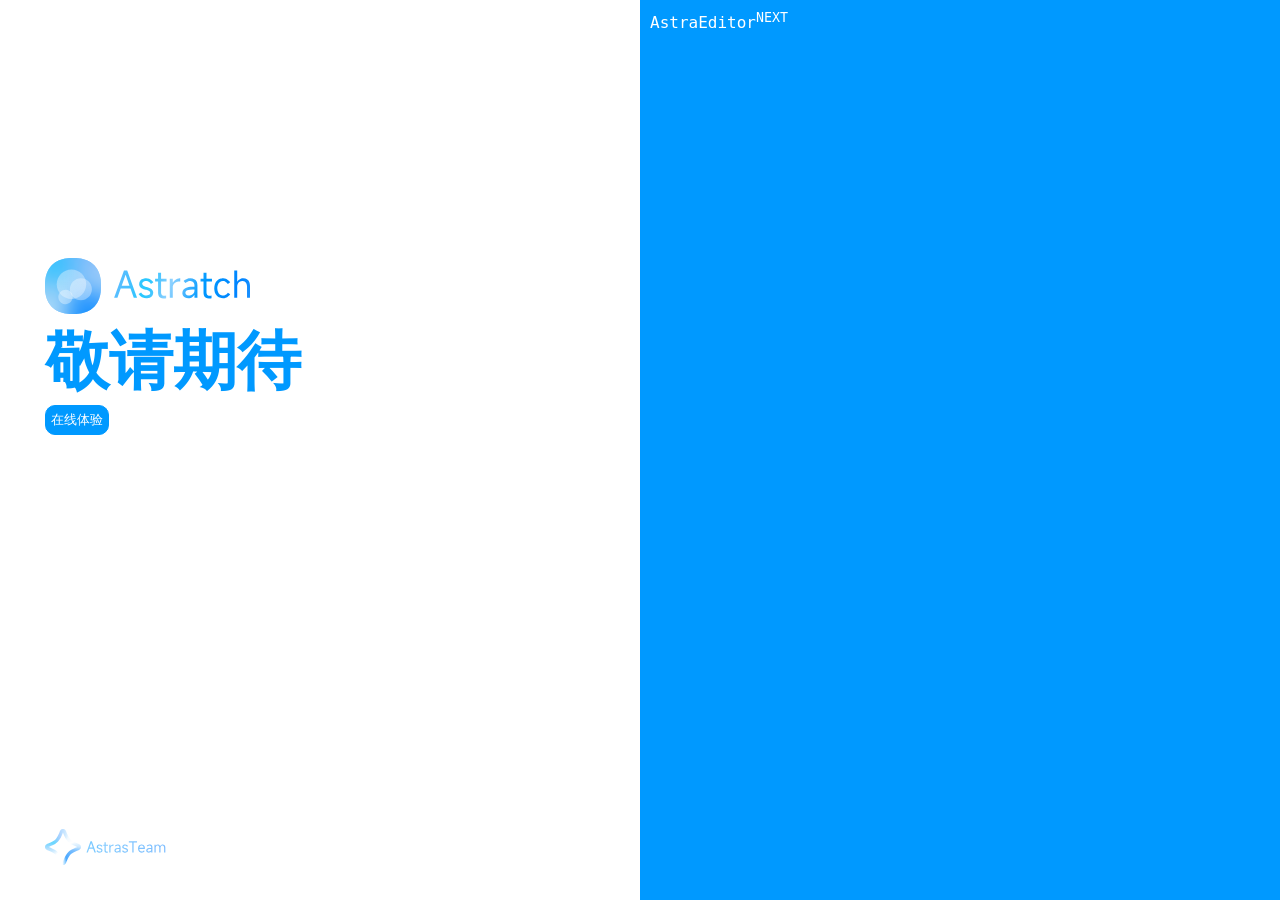
<file: index.html>
<!doctype html>
<html lang="en">
    <head>
        <meta charset="UTF-8" />
        <link rel="icon" type="image/svg+xml" href="./images/favicon.svg" />
        <meta name="viewport" content="width=device-width, initial-scale=1.0" />
        <link rel="stylesheet" type="text/css" href="./assets/index.css">
        <title>Astratch</title>
    </head>
    <body>
        <div class="left">
            <img class='icon' src='./images/icon.svg' style="
                margin-top: 40%;
                margin-left: 35px;
            "/> 
            <h1 style="
                margin: 0;
                margin-left: 35px;
                color: #09f;
                font-size: 64px;
            ">敬请期待</h1>
            <img class='iconAT' src='./images/atLogo.svg' style="
                bottom: 35px;
                position: absolute;
                margin-left: 35px;
            "/>
            <button id="goToEditor" style="margin-left: 35px;">在线体验</button>
            <script>

                document.querySelector('#goToEditor').onclick = () => {
                    window.location.href = '/editor'
                }
            </script>
        </div>
        <div class="right">
            <code style="
                color: white;   
            ">AstraEditor<sup>NEXT</sup></code>
        </div>
    </body>
</html>
</file>
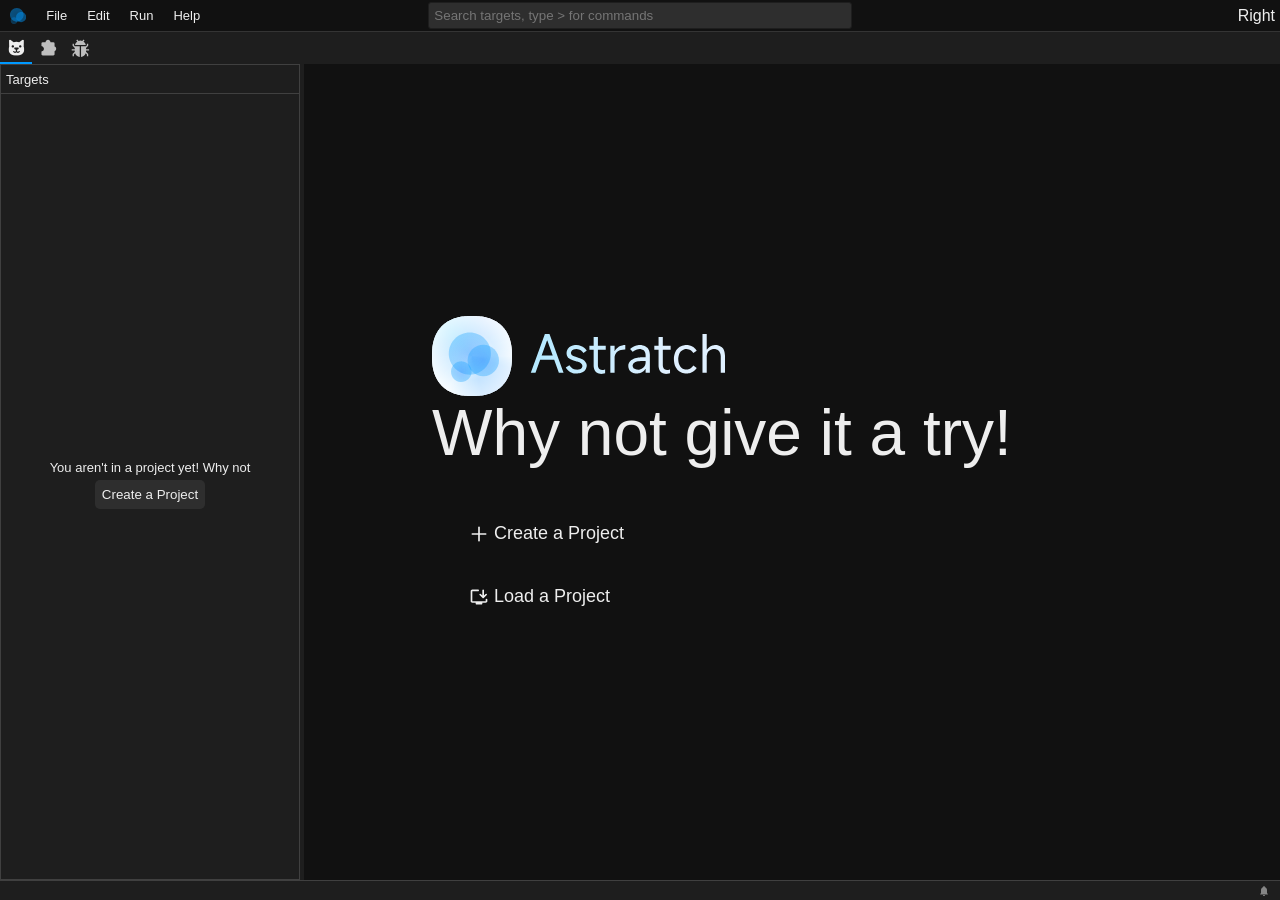
<file: editor/index.html>
<!doctype html>
<html lang="en">
    <head>
        <meta charset="UTF-8" />
        <link rel="icon" type="image/svg+xml" href="/editor/favicon.svg" />
        <meta name="viewport" content="width=device-width, initial-scale=1.0" />
        <title>Astratch</title>
        <style>
            .circle {
                width: 64px;
                height: 64px;
                border-radius: 200%;
                display: block;
                background-color: #fff;
                opacity: 0.5;
            }

            .logo {
                transform: scale(1.5, 1.5) translateY(40px);
            }

            @keyframes circleA_1 {
                50%,
                0% {
                    transform: translate(0px, 22px) scale(0.75, 0.75);
                    opacity: 0;
                }

                75% {
                    opacity: 0.5;
                }

                100% {
                    transform: scale(1.95, 1.95);
                }
            }

            @keyframes circleA_2 {
                20%,
                0% {
                    transform: translate(0px, -52px) scale(0.5, 0.5);
                    opacity: 0;
                }

                75% {
                    opacity: 0.5;
                }

                100% {
                    transform: translate(-25px, -12px) scale(0.96, 0.96);
                }
            }

            @keyframes circleA_3 {
                30%,
                0% {
                    transform: translate(0px, -112px) scale(0.26, 0.26);
                    opacity: 0;
                }

                75% {
                    opacity: 0.5;
                }

                100% {
                    transform: translate(40px, -108px) scale(1.46, 1.46);
                }
            }

            @keyframes loadingOut {
                from {
                    opacity: 1;
                }
                to {
                    opacity: 0;
                }
            }

            #circle_1,
            #circle_2,
            #circle_3 {
                animation-duration: 1s;
                animation-iteration-count: infinite;
                animation-direction: alternate;
            }

            #circle_1 {
                animation-name: circleA_1;
            }

            #circle_2 {
                animation-name: circleA_2;
            }

            #circle_3 {
                animation-name: circleA_3;
            }

            .loading {
                padding: 0;
                width: 100vw;
                height: 100vh;
                display: flex;
                align-items: center;
                justify-content: center;
                position: absolute;
                z-index: 999999;
                user-select: none;
            }

            body {
                font-family: 'Segoe UI', Tahoma, Geneva, Verdana, sans-serif;
                display: flex;
                margin: 0;
                user-select: none;
            }
        </style>
      <script type="module" crossorigin src="/editor/assets/index-lgKOfD-2.js"></script>
      <link rel="modulepreload" crossorigin href="/editor/assets/modal_confirm-Ca2975fS.js">
      <link rel="modulepreload" crossorigin href="/editor/assets/BlocklyAdapter-CaovsQOx.js">
      <link rel="stylesheet" crossorigin href="/editor/assets/modal_confirm-B5yOviBH.css">
      <link rel="stylesheet" crossorigin href="/editor/assets/BlocklyAdapter-CNdqCacG.css">
      <link rel="stylesheet" crossorigin href="/editor/assets/index-BEFlslij.css">
    </head>

    <body>
        <div class="loading">
            <div class="logo">
                <div class="circle" id="circle_1"></div>
                <div class="circle" id="circle_2"></div>
                <div class="circle" id="circle_3"></div>
            </div>
        </div>
        <div id="root"></div>
        <noscript>
            <h1>Hold on!</h1>
            <span>
                You need javascript to run
                <div style="color: #0099ff">Astratch</div>
            </span>
        </noscript>
        <script>
            const ashSettings = localStorage.getItem('ash_settings');
            const Loading = document.querySelector('.loading');
            const circle = document.querySelectorAll('.circle');
            if (ashSettings && ashSettings) {
                try {
                    const ashThemeMode = JSON.parse(ashSettings).guiThemeMode;
                    const ashThemeAccent = JSON.parse(ashSettings).guiThemeAccent;
                    if (ashThemeMode === 'dark') {
                        Loading.style.backgroundColor = '#1e1e1e';
                        Loading.style.color = '#eee';
                    } else {
                        Loading.style.color = '#eee';
                        let getColor = () => {
                            switch (ashThemeAccent) {
                                case 'blue':
                                    return '#09f';
                                case 'pink':
                                    return '#ff9b86';
                                default:
                                    return '#09f';
                            }
                        };

                        circle.forEach(ele => (ele.style.backgroundColor = getColor()));
                    }
                } catch {}
            }
        </script>
    </body>
</html>
</file>
<file: assets/index.css>
body {
    margin: 0;
    display: flex;
    min-height: 100vh;
}
@media screen and (max-width: 512px) {
    body {
        width: 100%;
        flex-direction: column
    }
    .left {
        width: 100%;
        min-height: 50vh !important;
        min-width: 100vw;
        padding: 10px;
        box-sizing: border-box;
    }
    .right {
        height: 50vh;
        min-height: 0 !important;
        min-width: 100vw;
        background-color: #09f;
        padding: 10px;
        box-sizing: border-box;
    }
    .iconAT{
        bottom: 50% !important;
        margin-bottom: 36px;
    }

}

.left {
    width: 50%;
    min-height: 100vh;
    padding: 10px;
    box-sizing: border-box;
}

.icon {
    height: 56px;
    width: auto;
}
.iconAT{
    height: 36px;
    width: auto;
}

.right {
    width: 50%;
    min-height: 100vh;
    background-color: #09f;
    padding: 10px;
    box-sizing: border-box;
}

button {
    background-color: #09f;
    color: white;
    border: #09f 1px solid;
    padding: 5px;
    border-radius: 10px;
    font-size: small;
}
button:hover {
    border: #b0deff 1px solid
}
button:active {
    filter: brightness(0.8);
}

code{
    font-family: Consolas, monospace;
}
</file>
<file: editor/assets/modal_confirm-B5yOviBH.css>
.Modal_rndWrap_sCs9f{display:flex}.Modal_modal_NiD-y{background-color:var(--ui-secondary);border:var(--border-width) var(--ui-modal-border) solid;border-radius:5px;flex-direction:column;width:100%;min-width:0;height:100%;display:flex;position:relative;overflow:hidden}.Modal_modal_NiD-y.Modal_fullScreen_GwNVF{border:none!important;border-radius:0!important;width:100%!important;height:100%!important}.Modal_modal_NiD-y.Modal_inactive_sqUp4{filter:brightness(.95)saturate(.65)}.Modal_blockOverlay_WsuUL{z-index:10;pointer-events:auto;cursor:default;position:absolute;inset:0}.Modal_bar_rt2NL{background-color:var(--ui-modal-header-background);cursor:grab;-webkit-user-select:none;user-select:none;touch-action:none;flex-shrink:0;width:100%;height:35px;min-height:35px;display:flex}.Modal_bar_rt2NL:active{cursor:grabbing}.Modal_bar-left_yGrVl,.Modal_bar-right_fl6ru{color:var(--text-primary);flex:1;align-items:center;display:flex}.Modal_bar-right_fl6ru{flex-direction:row-reverse}.Modal_bar-left_yGrVl{padding-left:5px}.Modal_controlButton_UfBtQ{width:35px;height:100%;color:var(--text-primary);background-color:#0000;border-radius:0;justify-content:center;align-items:center;margin:0;padding:0;display:flex}.Modal_controlButton_UfBtQ svg{width:20px;height:20px}.Modal_content_rL-Cn{flex:1;width:100%;min-height:0;display:flex;overflow:hidden}@keyframes Modal_shake_tcs8o{0%,to{transform:translate(0)}10%,50%,90%{transform:translate(-5px)}30%,70%{transform:translate(5px)}}.Modal_shaking_pGEyC{animation:.4s ease-in-out Modal_shake_tcs8o}:root{--button-padding:6px;--select-padding:5px;--default-color:#eee;--hover-bright:1.05;--border-width:1px;--time-hover:.2s;--time-active:.1s;--time-animation:.5s}.modal_confirm_content_aywd9{flex-direction:column;flex:1;min-width:25vw;min-height:25vh;display:flex}.modal_confirm_text_aqEJY{flex:1;padding:1rem;display:flex}.modal_confirm_buttons_Y-FMn{display:flex}.modal_confirm_buttons_Y-FMn button{flex:1}
</file>
<file: editor/assets/BlocklyAdapter-CNdqCacG.css>
.contextMenuLayer{pointer-events:none;z-index:99998;position:fixed;inset:0}.szh-menu-container{pointer-events:auto}.szh-menu{box-sizing:border-box;z-index:100;-webkit-user-select:none;user-select:none;border:var(--border-width) solid var(--ui-black-transparent);background-color:var(--ui-secondary);width:max-content;min-width:8rem;color:var(--text-primary);border-radius:5px;margin:0;padding:.25rem 0;list-style:none}.szh-menu:focus{outline:none}.szh-menu__arrow{box-sizing:border-box;background-color:var(--ui-secondary);border:1px solid #0000;border-left-color:var(--ui-black-transparent);border-top-color:var(--ui-black-transparent);z-index:-1;width:.75rem;height:.75rem}.szh-menu__arrow--dir-left{right:-.375rem;transform:translateY(-50%)rotate(135deg)}.szh-menu__arrow--dir-right{left:-.375rem;transform:translateY(-50%)rotate(-45deg)}.szh-menu__arrow--dir-top{bottom:-.375rem;transform:translate(-50%)rotate(-135deg)}.szh-menu__arrow--dir-bottom{top:-.375rem;transform:translate(-50%)rotate(45deg)}.szh-menu__item{cursor:pointer;align-items:center;padding:.25rem 1rem;font-size:small;display:flex;position:relative}.szh-menu__item:focus{outline:none}.szh-menu__item--hover,.szh-menu__item:hover{background-color:var(--ui-tertiary)}.szh-menu__item--focusable{cursor:default;background-color:inherit}.szh-menu__item--disabled{cursor:default;color:var(--ui-black-transparent)}.szh-menu__item--type-radio{padding-left:2.2rem}.szh-menu__item--type-radio:before{content:"";background-color:var(--text-primary);width:16px;height:16px;display:inline-block;position:absolute;left:.8rem;-webkit-mask-image:url(../../assets/check-box.svg);mask-image:url(../../assets/check-box.svg);-webkit-mask-size:contain;mask-size:contain;-webkit-mask-repeat:no-repeat;mask-repeat:no-repeat}.szh-menu__item--type-radio.szh-menu__item--checked:before{-webkit-mask-image:url(../../assets/check-box-selected.svg);mask-image:url(../../assets/check-box-selected.svg)}.szh-menu__item--type-checkbox{padding-left:2.2rem}.szh-menu__item--type-checkbox:before{position:absolute;left:.8rem}.szh-menu__item--type-checkbox.szh-menu__item--checked:before{content:"";background-color:var(--text-primary);width:16px;height:16px;display:inline-block;-webkit-mask-image:url("data:image/svg+xml,%3csvg%20xmlns='http://www.w3.org/2000/svg'%20xmlns:xlink='http://www.w3.org/1999/xlink'%20width='128'%20height='128'%20viewBox='0%200%20128%20128'%20fill='none'%3e%3cpath%20d='M50.86%2080.87L96.2%2035.53L99.93%2034L103.66%2035.67L105.2%2039.4C105.246%2040.8222%20104.73%2042.0633%20103.66%2043.13L54.6%2092.2C53.5333%2093.2667%2052.2819%2093.8%2050.86%2093.8C49.4376%2093.8%2048.1967%2093.2667%2047.13%2092.2L24.46%2069.53C23.4822%2068.5522%2023%2067.3349%2023%2065.87C23%2064.4051%2023.4822%2063.1402%2024.46%2062.07C25.5267%2061.0033%2026.7916%2060.47%2028.26%2060.47C29.7285%2060.47%2030.9969%2061.0033%2032.06%2062.07L50.86%2080.87Z'%20fill='%23000000'%3e%3c/path%3e%3c/svg%3e");mask-image:url("data:image/svg+xml,%3csvg%20xmlns='http://www.w3.org/2000/svg'%20xmlns:xlink='http://www.w3.org/1999/xlink'%20width='128'%20height='128'%20viewBox='0%200%20128%20128'%20fill='none'%3e%3cpath%20d='M50.86%2080.87L96.2%2035.53L99.93%2034L103.66%2035.67L105.2%2039.4C105.246%2040.8222%20104.73%2042.0633%20103.66%2043.13L54.6%2092.2C53.5333%2093.2667%2052.2819%2093.8%2050.86%2093.8C49.4376%2093.8%2048.1967%2093.2667%2047.13%2092.2L24.46%2069.53C23.4822%2068.5522%2023%2067.3349%2023%2065.87C23%2064.4051%2023.4822%2063.1402%2024.46%2062.07C25.5267%2061.0033%2026.7916%2060.47%2028.26%2060.47C29.7285%2060.47%2030.9969%2061.0033%2032.06%2062.07L50.86%2080.87Z'%20fill='%23000000'%3e%3c/path%3e%3c/svg%3e");-webkit-mask-size:contain;mask-size:contain;-webkit-mask-repeat:no-repeat;mask-repeat:no-repeat}.szh-menu__submenu>.szh-menu__item{padding-right:2.5rem}.szh-menu__submenu>.szh-menu__item:after{content:"";background-color:var(--text-primary);width:22px;height:22px;position:absolute;right:1rem;-webkit-mask-image:url("data:image/svg+xml,%3csvg%20xmlns='http://www.w3.org/2000/svg'%20width='128'%20height='128'%20viewBox='0%200%2024%2024'%3e%3cpath%20fill='currentColor'%20d='M12.6%2012L8.7%208.1q-.275-.275-.275-.7t.275-.7t.7-.275t.7.275l4.6%204.6q.15.15.213.325t.062.375t-.062.375t-.213.325l-4.6%204.6q-.275.275-.7.275t-.7-.275t-.275-.7t.275-.7z'/%3e%3c/svg%3e");mask-image:url("data:image/svg+xml,%3csvg%20xmlns='http://www.w3.org/2000/svg'%20width='128'%20height='128'%20viewBox='0%200%2024%2024'%3e%3cpath%20fill='currentColor'%20d='M12.6%2012L8.7%208.1q-.275-.275-.275-.7t.275-.7t.7-.275t.7.275l4.6%204.6q.15.15.213.325t.062.375t-.062.375t-.213.325l-4.6%204.6q-.275.275-.7.275t-.7-.275t-.275-.7t.275-.7z'/%3e%3c/svg%3e");-webkit-mask-size:contain;mask-size:contain;-webkit-mask-repeat:no-repeat;mask-repeat:no-repeat}.szh-menu__group{box-sizing:border-box}.szh-menu__radio-group{margin:0;padding:0;list-style:none}.szh-menu__divider{background-color:var(--ui-black-transparent);width:75%;height:1px;margin:.25rem auto}.szh-menu-button{box-sizing:border-box}.szh-menu-container--itemTransition .szh-menu__item{transition-property:background-color,color;transition-duration:var(--time-hover);transition-timing-function:ease-in-out}.modal-layer{z-index:1001;opacity:0;pointer-events:none;justify-content:center;align-items:center;width:100%;height:100%;transition:opacity .18s;display:flex;position:fixed;top:0;left:0}.modal-layer.visible{opacity:1}.modal-layer.dim{background:#0009}.modal-layer[data-top=true]{pointer-events:auto}.modal-layer>*{transition:transform .18s;transform:translateY(8px)scale(.98)}.modal-layer[data-content-visible=true]>*{transform:translateY(0)scale(1)}.modal_alert_content_3fn8u{flex-direction:column;flex:1;min-width:25vw;min-height:25vh;display:flex}.modal_alert_text_-ndA9{flex:1;padding:1rem;display:flex}.modal_prompt_content_yE8Ih{flex-direction:column;flex:1;justify-content:space-between;min-width:25vw;min-height:0;display:flex}.modal_prompt_state_WbOdd{flex-direction:column;padding:1rem;display:flex}.modal_prompt_state_WbOdd input{margin-top:15px}.modal_prompt_buttons_6AMUj{flex-shrink:0;min-height:40px;display:flex}.modal_prompt_buttons_6AMUj button{flex:1}.modal_createDropdown_content_boIrR{flex-direction:column;gap:12px;min-width:500px;min-height:280px;padding:12px;display:flex}.modal_createDropdown_options_mBxkO{flex-direction:column;flex:1;gap:8px;display:flex;overflow:auto}.modal_createDropdown_header_xq8MB,.modal_createDropdown_row_5zhRu{grid-template-columns:minmax(0,1fr) minmax(0,1fr) auto;align-items:center;gap:8px;display:grid}.modal_createDropdown_header_xq8MB{color:var(--text-primary);font-size:.85rem}.modal_createDropdown_row_5zhRu input{min-width:0;padding:6px 8px}.modal_createDropdown_row_5zhRu button,.modal_createDropdown_add_pEC54,.modal_createDropdown_content_boIrR>button{padding:6px 12px}.modal_createDropdown_remove_YJczk{white-space:nowrap}.modal_createDropdown_add_pEC54{align-self:flex-start}.modal_createDropdown_allow-blocks_38P9i{align-items:center;gap:8px;display:flex}@media (width<=600px){.modal_createDropdown_content_boIrR{min-width:0}.modal_createDropdown_header_xq8MB{display:none}.modal_createDropdown_row_5zhRu{grid-template-columns:minmax(0,1fr) minmax(0,1fr)}.modal_createDropdown_remove_YJczk{grid-column:1/-1;justify-self:end}}.modal_createFunction_content_YBrcR{flex-direction:column;flex:1;min-width:400px;min-height:350px;display:flex}.modal_createFunction_add-field-content_E0XDQ{flex:1;grid-template-columns:repeat(3,1fr);gap:10px;padding:0 10px;display:grid}.modal_createFunction_main-title_0LVaU{margin:10px;font-size:large}.modal_createFunction_content-right_xA9t8,.modal_createFunction_main_hyJe4{flex-direction:column;gap:8px;min-width:220px;padding:10px;display:flex}.modal_createFunction_content-right_xA9t8 .modal_createFunction_main_hyJe4,.modal_createFunction_main_hyJe4 .modal_createFunction_main_hyJe4{flex:1}.modal_createFunction_function-option_oosMN{cursor:pointer;align-items:center;gap:8px;padding:6px 10px;display:flex}.modal_createFunction_return-type-button_YMcAm{overflow-wrap:anywhere;text-align:left;min-height:32px;margin:0 10px 10px;padding:5px 10px}.modal_createFunction_big-selector_u910t{background-color:var(--ui-tertiary);border-radius:5px;flex-direction:column;justify-content:center;align-items:center;gap:8px;margin:10px 0;padding:16px;display:flex}.modal_createFunction_big-selector_u910t svg{width:80px;height:auto}.modal_createFunction_big-selector_u910t:hover{background-color:var(--ui-black-transparent)}.modal_createFunction_big-selector_u910t:active{filter:brightness(.5)}.modal_createFunction_big-selector_u910t span{align-items:center;display:flex}.modal_createFunction_big-selector_u910t span svg{width:20px;height:auto;color:var(--text-primary)}.modal_createFunction_field-type-menu_-rld6{flex-direction:column;flex:1;gap:10px;padding:10px;display:flex}.modal_createFunction_field-type-multi_x1Rq-{cursor:pointer;justify-content:space-between;align-items:center;gap:6px;height:35px;font-size:13px;display:flex}.modal_createFunction_field-type-multi_x1Rq- div{align-content:center;gap:10px;display:flex}.modal_createFunction_field-type-grid_lUunb{grid-template-columns:repeat(2,1fr);gap:5px;display:grid}.modal_createFunction_selector-selected_6Ckvg{background-color:var(--ui-black-transparent);outline:2px solid var(--active-button)}.modal_createFunction_field-type-confirm_FNg9H{border-radius:5px;align-self:flex-end;padding:5px 16px}.modal_createFunction_field-type-confirm_FNg9H:disabled{opacity:.4}.modal_createFunction_createPreview_zU8Z3{flex-direction:column;flex:1;min-height:250px;display:flex}.modal_createFunction_workspace_rNlGT{flex:1;width:100%;position:relative}.modal_createFunction_state_gNox8{flex-direction:column;flex:1;padding:1rem;display:flex}.modal_createFunction_state_gNox8 input{margin-top:15px}.modal_createFunction_buttons_cKbnb{display:flex}.modal_createFunction_buttons_cKbnb button{flex:1}.modal_createFunction_selector_0hdlm{border-radius:5px;flex:0;justify-content:left;align-items:center;gap:8px;padding:5px;display:flex}.modal_createFunction_selector_0hdlm svg{width:40px;height:auto}.modal_createFunction_selector_0hdlm:hover{background-color:var(--ui-black-transparent)}.modal_createFunction_selector_0hdlm:active{filter:brightness(.5)}.modal_createFunction_selector_0hdlm span{width:100%}.modal_createFunction_no-type-icon_XHpMj{opacity:.65;justify-content:center;align-items:center;display:flex;width:40px!important}.modal_createFunction_set-block-color_AHDJe{flex:1;justify-content:center;gap:5px;padding:10px;display:flex}.modal_createFunction_set-block-color_AHDJe .modal_createFunction_set-block-color-button_4xpIm{border-style:solid;border-width:2px;border-radius:50%;justify-content:center;align-items:center;width:25px;height:25px;display:flex}.modal_createFunction_set-block-color_AHDJe .modal_createFunction_set-block-color-button_4xpIm:hover{outline:var(--text-primary) 1px solid}.modal_createFunction_set-block-color_AHDJe .modal_createFunction_set-block-color-button_4xpIm svg{width:15px;height:15px}.modal_createFunction_set-block-color_AHDJe .modal_createFunction_set-block-color-button-picker_FJJYh{border:2px solid var(--text-primary);cursor:pointer;border-radius:50%;justify-content:center;align-items:center;width:25px;height:25px;margin:0;padding:0;display:flex}.modal_createFunction_set-block-color_AHDJe .modal_createFunction_set-block-color-button-picker_FJJYh:hover{outline:var(--text-primary) 1px solid}.modal_createFunction_set-block-color_AHDJe .modal_createFunction_set-block-color-button-picker_FJJYh:after{content:"";width:15px;height:15px;filter:var(--svg-filter);background:url("data:image/svg+xml,%3csvg%20xmlns='http://www.w3.org/2000/svg'%20viewBox='0%200%2024%2024'%20width='128'%20height='128'%3e%3cpath%20fill='currentColor'%20d='M3%2020v-2.925q0-.4.15-.763t.425-.637L11.95%207.3L10.5%205.9l1.45-1.4l1.9%201.9l3.1-3.1q.125-.125.313-.2t.387-.075t.375.075t.325.2l2.35%202.35q.125.15.2.325t.075.375t-.075.388t-.2.312l-3.075%203.075l1.9%201.95L18.1%2013.5l-1.4-1.45l-8.375%208.375q-.275.275-.638.425t-.762.15H4q-.425%200-.712-.288T3%2020m2-1h1.95l8.3-8.35l-1.9-1.9L5%2017.05z'/%3e%3c/svg%3e") round}:root{--button-padding:6px;--select-padding:5px;--default-color:#eee;--hover-bright:1.05;--border-width:1px;--time-hover:.2s;--time-active:.1s;--time-animation:.5s}.modal_createData_content_fBKKg{flex-direction:column;flex:1;min-width:25vw;min-height:25vh;display:flex}.modal_createData_state_Fs4ky{flex-direction:column;flex:1;padding:1rem;display:flex}.modal_createData_state_Fs4ky input{margin-top:15px}.modal_createData_buttons_bnwzW{display:flex}.modal_createData_buttons_bnwzW button{flex:1}.colorPickerButton_hidden-input_jxhrq{opacity:0;pointer-events:none;width:1px;height:1px;position:absolute}
</file>
<file: editor/assets/index-BEFlslij.css>
.workspace_main_21umI{background-color:var(--ui-secondary);flex-direction:column;width:100%;height:100%;display:flex}.workspace_main-contents_u6JrN{flex-direction:column;width:100%;height:100%;display:flex}.workspace_switch-tabs_idS2K{flex:none;width:auto;height:2rem;display:flex;overflow:auto hidden;transform:rotateX(180deg)}.workspace_switch-tabs_idS2K>*{transform:rotateX(180deg)}.workspace_switch-tabs_idS2K svg{color:var(--text-primary);width:1.3rem;height:auto}.workspace_switch-tabs_idS2K button{transition:box-shadow var(--time-active) ease;background-color:#0000;border:none;border-radius:0;justify-content:center;align-items:center;margin:0;padding:0;display:flex}.workspace_switch-tabs_idS2K button svg{filter:brightness(.8)}.workspace_switch-tabs_idS2K button:hover svg{filter:brightness()!important}.workspace_switch-tabs_idS2K button:hover{filter:none;border:none!important}.workspace_switch-tabs_idS2K button:active{box-shadow:inset 0 -1px 0px var(--looks-secondary)}.workspace_switch-tab_ukAxI{width:2rem;min-width:2rem;height:2rem}.workspace_switch-tab_ukAxI.workspace_enabled_Uh2jU{box-shadow:inset 0 -2px 0px var(--looks-secondary)}.workspace_switch-tab_ukAxI.workspace_enabled_Uh2jU svg{filter:brightness()!important}.workspace_targets_cBxrK{flex:1;min-height:0;padding:0 .5rem;list-style-type:none;overflow-y:auto}.workspace_target_6OCAn{border-radius:4px;align-items:center;gap:5px;margin-bottom:5px;padding:5px;display:flex}.workspace_target_6OCAn.workspace_selected_EXeXw{background-color:var(--ui-black-transparent)}.workspace_target_6OCAn svg{color:var(--text-primary);width:20px;height:auto}.workspace_sidebar-col_fksuy,.workspace_editor-col_-xB2n{flex-direction:column;flex:1;min-width:0;min-height:0;display:flex;overflow:hidden}.workspace_sidebar-header_V0-u0{flex:0 0 2rem;align-items:stretch;height:2rem;display:flex;overflow:hidden}.workspace_sidebar-body_k4wIM,.workspace_editor-body_TZcYB{flex-direction:column;flex:1;min-height:0;display:flex;overflow:hidden}.workspace_tabs_Mrzjq{flex-direction:column;display:flex}.workspace_editor_TigWE,.workspace_blockly-workspace_qthir{flex-direction:column;flex:1;display:flex}.workspace_workspace_AHikb{flex:1;min-height:0;display:flex}.workspace_empty_CGVG8{background-color:var(--ui-white);flex-direction:column;flex:1;justify-content:center;align-items:center;width:100%;min-height:0;display:flex}.workspace_empty_CGVG8 svg{filter:var(--svg-filter)}.Blockly_root_PAR0o{width:100%;height:100%;position:relative}.Blockly_workspace_ihLBg{width:100%;height:100%}.Blockly_overlay_RuW9F{z-index:20;color:var(--text-primary);pointer-events:none;padding:8px 10px;font-size:12px;animation:.8s forwards Blockly_textChange_6Kvj2;position:absolute;top:12px;right:12px}@keyframes Blockly_textChange_6Kvj2{0%{opacity:1;transform:translateY(0)}75%{opacity:1;transform:translateY(0)}to{opacity:0;transform:translateY(8px)}}.workspace_select-bar_iIiC6{border:var(--border-width) var(--ui-black-transparent) solid;flex-direction:column;flex:1;width:100%;min-height:0;display:flex;overflow:hidden}.workspace_select-bar-title_kCR-J{font-size:small}.workspace_select-bar-title-div_eT4TT{border-bottom:var(--border-width) var(--ui-black-transparent) solid;padding:5px}.workspace_select-bar-contents_lDhlp{flex-direction:column;flex:1;min-height:0;display:flex}.start_start_-TDVX{background-color:var(--ui-white);flex-direction:column;flex:1;justify-content:center;align-items:flex-start;padding-left:10vw;display:flex}.start_logo_fKRbm{width:auto;height:5rem}.start_welcome_gfAUg{font-size:64px}.start_button_C-C14{text-align:left;width:40%;color:var(--text-primary);transition:background-color var(--time-hover) ease, filter var(--time-active) ease;background-color:#0000;justify-content:flex-start;gap:5px;padding:1rem 2rem;font-size:large;display:flex;position:relative;overflow:hidden;border:none!important}.start_button_C-C14:hover{background-color:var(--ui-black-transparent);filter:none}.start_button_C-C14:active{filter:var(--active-button)}.start_button_C-C14 svg{width:20px;height:auto;color:var(--text-primary)}.modal_settings_content_lsRP6{width:75vw;min-width:0;min-height:0;display:flex;overflow:hidden}.modal_settings_content_lsRP6.modal_settings_fullScreen_x7zhY{width:100%;height:100%}.modal_settings_tabs_hCuP0{background-color:var(--ui-modal-header-background);flex-direction:column;flex:0 0 20%;min-height:0;display:flex;overflow-y:auto}.modal_settings_tabs_hCuP0 button{text-align:left;background-color:var(--ui-modal-header-background);border-radius:0;justify-content:left;margin:0;padding-left:20%}.modal_settings_tabs-title_Wp1M-{border-radius:0;margin:10px 0;padding-left:10%;font-weight:bolder}.modal_settings_settings_V-c1t{flex-direction:column;flex:1;min-width:0;margin:0;padding:25px;display:flex;overflow:hidden}.modal_settings_settings-title_B3tFb{flex:none;font-size:xx-large}.modal_settings_setting-content_LUdAQ{justify-content:space-between;gap:16px;min-width:0;padding:15px;display:flex}.modal_settings_setting-text_u-dtf{flex-direction:column;min-width:0;display:flex}.modal_settings_setting-text-title_ABK-U{font-size:large}.modal_settings_setting-text-desc_H8G5E{opacity:.5;overflow-wrap:anywhere}.modal_settings_settings-content_0B9q-{overscroll-behavior:contain;flex-direction:column;flex:1 1 0;min-width:0;height:0;display:flex;overflow-y:auto}.modal_settings_group-title_0HE2C{opacity:.8;margin:16px 0 8px;font-size:larger;font-weight:bolder}.modal_settings_settings-node-checkbox_XTQFO{accent-color:var(--ui-primary);cursor:pointer;flex:none;align-self:center;width:22px!important;height:22px!important;margin:0!important;padding:0!important}.modal_settings_settings-node-textarea_5OemN{resize:none;background-color:var(--ui-tertiary);width:100%;color:var(--text-primary);border:1px var(--ui-secondary) solid;border-radius:3px;outline:none;padding:5px;font-family:inherit;transition:border .1s}.modal_settings_settings-node-textarea_5OemN:hover{border:1px var(--ui-black-transparent) solid}.modal_settings_settings-node-textarea_5OemN:focus{border:1px var(--looks-secondary) solid}.keyInput_key-input_Sc5Iu{background-color:var(--ui-tertiary);min-width:120px;min-height:28px;color:var(--text-primary);border:1px var(--ui-secondary) solid;cursor:pointer;border-radius:3px;justify-content:center;align-items:center;gap:4px;padding:3px 8px;display:inline-flex}.keyInput_key-input_Sc5Iu:hover{border-color:var(--ui-black-transparent)}.keyInput_badges_1wlG-{align-items:center;gap:4px;display:inline-flex}.keyInput_kbd_QkQOZ{background-color:var(--ui-secondary);border-radius:3px;justify-content:center;align-items:center;min-width:18px;padding:1px 5px;font-family:ui-monospace,SFMono-Regular,Menlo,Monaco,Consolas,Liberation Mono,Courier New,monospace;font-size:small;display:inline-flex}.keyInput_hint_nToR-{opacity:.5;font-size:small}@keyframes createProjet_content-in_rELfB{0%{opacity:0;transform:translateY(50px)scale(.99)}to{opacity:1;transform:translateY(0)}}.createProjet_main_uBuWB{background-color:var(--ui-primary);flex-direction:column-reverse;flex:1;margin:0;padding:5%;display:flex}.createProjet_toolbar_LwO8K{flex-shrink:0}.createProjet_workspace-area_4jXnj{flex:1;min-height:0}.createProjet_schemes_SS1ZN,.createProjet_config_h8kB4{animation:createProjet_content-in_rELfB var(--time-animation) cubic-bezier(0, 1, .5, 1);flex-direction:column;flex:1;gap:40px;display:flex}.createProjet_schemes-content_yP7Fv{flex-direction:row;display:flex}.createProjet_schemes-select_VzJMz{flex-direction:column;flex:1;gap:25px;min-width:350px;display:flex}.createProjet_compare_TQSFs{flex-direction:column;flex:1.2;display:flex}.createProjet_scheme_xELRi,.createProjet_scheme-box_L9Uv-,.createProjet_scheme-box-select_87K-e{cursor:pointer;max-width:100%;transition:background-color var(--time-hover) ease, filter var(--time-active) ease;border-radius:12px;flex-direction:row;align-items:center;gap:15px;padding:15px;display:flex}.createProjet_scheme-box-select_87K-e{background-color:var(--ui-tertiary)}.createProjet_scheme-content_cHwnP{flex-direction:column;gap:5px;display:flex}.createProjet_scheme-title_sDGrc{font-size:x-large;font-weight:bolder}.createProjet_scheme-icon_XtkPd{flex-shrink:0;width:64px}.createProjet_scheme-tags_C0fnx{display:flex}.createProjet_scheme-tag-important_jSY87,.createProjet_scheme-tag_6dMwk{background-color:var(--ui-tertiary);border-radius:7px;width:auto;padding:7px;font-size:xx-small}.createProjet_schemes-select-box_iTsfN{scrollbar-gutter:stable;flex-direction:column;align-items:flex-start;gap:15px;min-width:100%;max-height:50vh;display:flex;overflow:hidden auto}.createProjet_scheme-box_L9Uv-:hover{background-color:var(--ui-secondary)}.createProjet_scheme-box_L9Uv-:active{filter:var(--active-button)}.createProjet_scheme-box_L9Uv-:focus-visible{outline:2px solid var(--text-primary);outline-offset:2px}.createProjet_compare-content_wDZoG{animation:createProjet_content-in_rELfB var(--time-animation) cubic-bezier(0, 1, .5, 1)}.createProjet_compare-content-select_E8Ll2{align-items:center;gap:25px;padding:15px;display:flex}.createProjet_compare-content-select-icon_u40DI{width:64px;height:auto;filter:var(--svg-filter)}.createProjet_compare-content-select-hr_UiSLC{opacity:.5;margin-top:30px}.createProjet_next-bar_t2Eiq{flex-direction:row-reverse;display:flex}.createProjet_next-button_hloX1,.createProjet_back-button_8KErD{width:65px}.createProjet_input-box_PsiiY{justify-content:space-between;align-items:center;width:40%;display:flex}.createProjet_input-input_sRFn5{background-color:var(--ui-tertiary);border:var(--ui-secondary) var(--border-width) solid;color:var(--text-primary);border-radius:5px;outline:none;height:15px;padding:5px}.createProjet_input-text_wwv2x{transition:color .3s}.createProjet_input-input-box_KYach{flex-direction:column;display:flex}.createProjet_input-text-tip_PtCgX{opacity:.5;font-size:small}.createProjet_input-path_rTyQq{align-items:center;display:flex}.title_title-content_bv4c-{flex-direction:column;display:flex}.title_title_ui2tZ{font-size:56px}.title_introduce_MR5zH{font-size:medium;font-weight:light;opacity:.7}.subTitle_sub-title-content_Oh8NG{flex-direction:column;width:100%;display:flex}.subTitle_sub-title_CwRvm{flex:1;font-size:32px}.subTitle_introduce_YcpFN{font-size:small;font-weight:light;opacity:.7;flex:.5}.workspace_not-in-project-content_bCe5t{flex-direction:column;justify-content:center;align-items:center;width:100%;height:100%;display:flex}.workspace_targets-tab_SJk2g{flex:0;display:flex}.workspace_target-tab_4y5MU{border:none;border-radius:0;flex:1;justify-content:center;align-items:center;height:25px;margin:0;font-size:x-small;display:flex}.workspace_target-tab_4y5MU:hover{box-shadow:inset var(--looks-secondary) 0px -1px 0px 0px;border:none!important}.workspace_target-tab_4y5MU.workspace_is-enable_sjvK8{box-shadow:inset var(--looks-secondary) 0px -2px 0px 0px}.workspace_targets-list_JRjm0{flex:1;min-height:0;transition:filter .5s cubic-bezier(0,1.6,.35,1),transform .5s cubic-bezier(0,1.6,.35,1);overflow:hidden auto}.workspace_targets-list_JRjm0:has(~.workspace_target-panel_FFkuS:active){filter:brightness(.5);transform:scale(.9)}.workspace_targets-list_JRjm0.workspace_close-list_qppdR{transition:filter .5s,transform .5s;animation:.3s forwards workspace_targets-list-out_czpPD;overflow:hidden}.workspace_targets-list_JRjm0.workspace_open-list_vZu3N{animation:.3s workspace_targets-list-in_mZLIB}@keyframes workspace_targets-list-out_czpPD{0%{opacity:1;filter:brightness(.5);flex-grow:1;max-height:999px;transform:scale(.9)}to{opacity:0;filter:brightness(.5);flex-grow:0;max-height:0;transform:scale(.7)}}@keyframes workspace_targets-list-in_mZLIB{0%{opacity:0;filter:brightness(.5);flex-grow:0;max-height:0;transform:scale(.7)}to{opacity:1;flex-grow:1;max-height:999px;transform:scale(1)}}.workspace_target-panel_FFkuS.workspace_is-expand_LuuKD{border:none;min-height:100%;transition:min-height .3s,transform .3s;border-radius:none!important;box-shadow:none!important}.workspace_target-panel_FFkuS{min-height:100px;transition:min-height .5s cubic-bezier(0,1.6,.35,1),transform .5s cubic-bezier(0,1.6,.35,1)}.workspace_target-panel_FFkuS:hover:not(.workspace_is-expand_LuuKD){min-height:150px;transform:perspective(1000px)rotateX(15deg)}.workspace_target-panel_FFkuS:active:not(.workspace_is-expand_LuuKD){min-height:275px}.workspace_target-panel_FFkuS{border-top:var(--border-width) var(--ui-black-transparent) solid;width:100%;box-shadow:0px -3px 5px -2px var(--ui-white);border-radius:15px 15px 0 0;flex-direction:column-reverse;flex:0;justify-content:center;gap:15px;padding:5px 0;display:flex}.workspace_target-panel_FFkuS .workspace_target-panel-top_r1ams{flex-direction:row;padding:0 15px;display:flex}.workspace_target-panel_FFkuS .workspace_target-panel-top_r1ams span{font-size:small}.workspace_target-panel_FFkuS .workspace_target-panel-top_r1ams .workspace_target-panel-info_zOZb0{opacity:.5;flex:1;justify-content:center;align-items:center;gap:5px;display:flex}.workspace_target-panel_FFkuS .workspace_target-panel-top_r1ams .workspace_target-panel-info_zOZb0 svg{width:15px;height:15px}.workspace_target-panel_FFkuS .workspace_target-panel-top_r1ams .workspace_target-panel-info_zOZb0 .workspace_target-panel-info-y_7M0pH{transform:rotate(90deg)}.workspace_target-panel_FFkuS .workspace_target-panel-bottom_eiYTy{width:100%;display:flex}.workspace_target-panel_FFkuS .workspace_target-panel-left_0ECsS,.workspace_target-panel_FFkuS .workspace_target-panel-right_Gpi9d{flex-direction:column;flex:1;justify-content:center;display:flex}.workspace_target-panel_FFkuS .workspace_target-panel-left_0ECsS.workspace_target-panel-left_0ECsS,.workspace_target-panel_FFkuS .workspace_target-panel-right_Gpi9d.workspace_target-panel-left_0ECsS{align-items:center}.workspace_target-panel_FFkuS .workspace_target-panel-content_9ONF1{font-size:x-large}.workspace_target-panel_FFkuS .workspace_target-panel-title_uiTvl{opacity:.5}.workspace_target-panel_FFkuS .workspace_target-panel-icon_x8PMk{width:65px;height:65px}.workspace_target-info-panel_gQiK5 .workspace_title_zIorR{font-size:xx-large}.workspace_target-info-panel_gQiK5{flex-direction:column;align-items:center;width:100%;height:100%;padding:15px;display:flex}.workspace_target-info-panel_gQiK5 .workspace_mode_qfeY5{justify-content:center;align-items:center;gap:10px;width:100%;display:flex}.workspace_target-info-panel_gQiK5 .workspace_mode_qfeY5 svg{width:15px;height:15px}.workspace_target-info-panel_gQiK5 .workspace_back_faequ{background-color:#0000;width:100%;height:25px;margin-bottom:15px;padding:0}.workspace_target-info-panel_gQiK5 .workspace_back_faequ svg{width:15px;height:15px;transform:rotate(270deg)}.targets_targets-list_raRgY{flex-direction:column;flex:1;min-height:0;padding:5px;display:flex}.targets_bar_-LnI8{align-items:center;padding:5px;display:flex}.targets_entity-search_xq0kJ{flex:1 0;height:15px}.targets_entity-add_LRoj-{background-color:#0000;justify-content:center;align-items:center;width:25px;height:25px;padding:0}.targets_entity-add_LRoj- svg{width:15px;height:15px}.targets_list_DzbTw{flex:1;min-height:0;overflow-y:auto}.targets_root-drop-zone_at4Wq{border-bottom:var(--ui-tertiary) 1px solid;padding:5px;font-size:small}.targets_target_TDHC-,.targets_folder_CsmXu{font-size:small;list-style:none}.targets_target_TDHC- ul,.targets_folder_CsmXu ul{border-left:2px solid #0000;margin:0 0 0 11.5px;padding:0;transition:border-color .3s}.targets_target_TDHC- ul:hover,.targets_folder_CsmXu ul:hover{border-color:var(--looks-secondary)}.targets_target_TDHC-,.targets_folder-title_-GR4H{-webkit-user-select:none;user-select:none;border-radius:5px;margin-top:5px;padding:3px 5px}.targets_target_TDHC-.targets_is-selected_NTSol,.targets_folder-title_-GR4H.targets_is-selected_NTSol{background-color:var(--ui-tertiary)}.targets_target_TDHC-:hover,.targets_folder-title_-GR4H:hover{background-color:var(--ui-black-transparent)}.targets_target_TDHC-:hover .targets_remove-icon_vD-JO,.targets_folder-title_-GR4H:hover .targets_remove-icon_vD-JO{opacity:1!important}.targets_target_TDHC-,.targets_folder-title_-GR4H{justify-content:space-between;align-items:center;display:flex}.targets_target_TDHC- .targets_button_74QGf,.targets_folder-title_-GR4H .targets_button_74QGf{background-color:#0000;width:15px;height:15px;margin:0 5px 0 0;padding:0}.targets_target_TDHC- .targets_button_74QGf:not(.targets_remove_n-Md-),.targets_folder-title_-GR4H .targets_button_74QGf:not(.targets_remove_n-Md-),.targets_target_TDHC- .targets_button_74QGf:not(.targets_remove_n-Md-):hover,.targets_folder-title_-GR4H .targets_button_74QGf:not(.targets_remove_n-Md-):hover{border:none}.targets_target_TDHC- .targets_expand-icon_zRYlJ,.targets_target_TDHC- .targets_remove-icon_vD-JO,.targets_folder-title_-GR4H .targets_expand-icon_zRYlJ,.targets_folder-title_-GR4H .targets_remove-icon_vD-JO{transition:opacity .3s}.targets_target_TDHC- .targets_expand-icon_zRYlJ.targets_expand-icon_zRYlJ,.targets_target_TDHC- .targets_remove-icon_vD-JO.targets_expand-icon_zRYlJ,.targets_folder-title_-GR4H .targets_expand-icon_zRYlJ.targets_expand-icon_zRYlJ,.targets_folder-title_-GR4H .targets_remove-icon_vD-JO.targets_expand-icon_zRYlJ{transition:transform .1s}.targets_target_TDHC- .targets_expand-icon_zRYlJ.targets_expand-icon_zRYlJ:not(.targets_is-expand_2jL1V),.targets_target_TDHC- .targets_remove-icon_vD-JO.targets_expand-icon_zRYlJ:not(.targets_is-expand_2jL1V),.targets_folder-title_-GR4H .targets_expand-icon_zRYlJ.targets_expand-icon_zRYlJ:not(.targets_is-expand_2jL1V),.targets_folder-title_-GR4H .targets_remove-icon_vD-JO.targets_expand-icon_zRYlJ:not(.targets_is-expand_2jL1V){transform:rotate(270deg)}.targets_target_TDHC- .targets_expand-icon_zRYlJ.targets_expand-icon_zRYlJ,.targets_target_TDHC- .targets_remove-icon_vD-JO.targets_expand-icon_zRYlJ,.targets_folder-title_-GR4H .targets_expand-icon_zRYlJ.targets_expand-icon_zRYlJ,.targets_folder-title_-GR4H .targets_remove-icon_vD-JO.targets_expand-icon_zRYlJ{transform:rotate(90deg)}.targets_target_TDHC- .targets_expand-icon_zRYlJ.targets_remove-icon_vD-JO,.targets_target_TDHC- .targets_remove-icon_vD-JO.targets_remove-icon_vD-JO,.targets_folder-title_-GR4H .targets_expand-icon_zRYlJ.targets_remove-icon_vD-JO,.targets_folder-title_-GR4H .targets_remove-icon_vD-JO.targets_remove-icon_vD-JO{opacity:.1}.targets_target_TDHC- .targets_expand-icon_zRYlJ,.targets_target_TDHC- .targets_remove-icon_vD-JO,.targets_folder-title_-GR4H .targets_expand-icon_zRYlJ,.targets_folder-title_-GR4H .targets_remove-icon_vD-JO{width:15px;height:15px}.targets_folder-right_prlbG,.targets_folder-left_5PXEV{align-items:center;display:flex}.targets_folder-items_2iVdW:not(.targets_is-expand_2jL1V){display:none}.targets_empty_O-v94{color:var(--ui-blockly-border);text-align:center;padding:6px 5px;font-size:small}.targets_is-drop-target_XbtLR{background-color:var(--ui-tertiary);outline:1px solid var(--looks-secondary);outline-offset:-1px;border-radius:5px}.targets_is-dragging-source_qV8kQ{opacity:.4}.targets_drag-overlay_Bc2cC{z-index:100001;pointer-events:none;background-color:var(--ui-tertiary);will-change:transform;-webkit-user-select:none;user-select:none;border-radius:5px;padding:2px 8px;display:flex;position:fixed;top:0;left:0;box-shadow:0 2px 8px #00000059}.targetAttributes_attributes_4WMqY{flex-direction:column;gap:6px;width:100%;padding:0 15px;display:flex}.targetAttributes_attribute-row_Br6I7{justify-content:space-around;align-items:center;gap:6px;width:100%;display:flex}.targetAttributes_attribute-row_Br6I7 .targetAttributes_icons_dKIMf{align-items:center;gap:10px;display:flex}.targetAttributes_attribute-row_Br6I7 .targetAttributes_attribute-icon_0Q9IU{opacity:.5;flex:0 0 15px;width:15px;height:15px}.targetAttributes_attribute-row_Br6I7 .targetAttributes_attribute-icon_0Q9IU.targetAttributes_rotated_u6WWp{transform:rotate(90deg)}.targetAttributes_attribute-row_Br6I7 .targetAttributes_attribute-input_TSH1E{text-align:left;min-width:0;margin:0;padding:3px 5px}.targetAttributes_attribute-row_Br6I7 .targetAttributes_attribute-button_DzVju{flex:0 0 24px;width:24px;height:24px;margin:0;padding:0;font-size:small}.hr_hr-content_oS-Dy{align-items:center;width:100%;display:flex}.hr_hr-content_oS-Dy hr{border-color:var(--ui-black-transparent);flex:1;width:90%;margin:15px}.workspace_panel_gisKo{flex-direction:column;flex:1;min-height:0;display:flex}.workspace_footer_nAQFG{flex-direction:column;flex:none;gap:8px;padding:0 10px 10px;display:flex}.workspace_import-button_Wewhb{width:100%;margin:0;padding:6px 12px;font-size:small}.workspace_import-button_Wewhb:disabled{opacity:.6}.workspace_main_ohlHD{flex-direction:column;flex:1;gap:8px;min-height:0;padding:10px;display:flex;overflow:hidden}.workspace_main-scroll_uTBJT{flex-direction:column;flex:1;gap:8px;min-height:0;display:flex;overflow-y:auto}.workspace_search-input_k1ANZ{background-color:var(--ui-tertiary);width:100%;color:var(--text-primary);box-sizing:border-box;border:1px solid #0000;border-radius:4px;outline:none;padding:6px 10px;font-size:small}.workspace_search-input_k1ANZ:focus{border-color:var(--text-primary)}.workspace_search-input_k1ANZ::placeholder{color:var(--text-primary);opacity:.4}.workspace_empty_NYx86{color:var(--text-primary);opacity:.5;text-align:center;flex:1;justify-content:center;align-items:center;padding:20px 0;font-size:small;display:flex}@container card (width<=300px){.workspace_card-icon_HX3T5{display:none}}.workspace_card_Vn7oC{background-color:var(--ui-secondary);border-radius:6px;align-items:center;gap:10px;padding:8px 10px;display:flex;container:card/inline-size}.workspace_card_Vn7oC.workspace_disabled_kIi6x .workspace_card-icon_HX3T5,.workspace_card_Vn7oC.workspace_disabled_kIi6x .workspace_card-info_Nam3d{opacity:.7}.workspace_card_Vn7oC .workspace_card-icon_HX3T5{flex-shrink:0;width:40px;height:40px}.workspace_card_Vn7oC .workspace_card-info_Nam3d{flex-direction:column;flex:1;gap:2px;min-width:0;display:flex}.workspace_card_Vn7oC .workspace_card-name_qEbCc{color:var(--text-primary);word-break:break-all;align-items:center;gap:6px;font-size:small;font-weight:600;display:flex}.workspace_card_Vn7oC .workspace_card-name_qEbCc .workspace_card-name-title_hKamS{text-overflow:ellipsis}.workspace_card_Vn7oC .workspace_card-badge_AvjC1{border-radius:4px;flex:none;padding:1px 6px;font-size:x-small;font-weight:400}.workspace_card_Vn7oC .workspace_card-badge-select_6BQkD{cursor:pointer;appearance:auto;border:none;border-radius:4px;flex:none;margin:0;padding:1px 6px;font-size:x-small;font-weight:400}.workspace_card_Vn7oC .workspace_card-badge-select_6BQkD:hover{opacity:.85}.workspace_card_Vn7oC .workspace_card-badge-update_Ku2Ak{background-color:#e53935}.workspace_card_Vn7oC .workspace_card-desc_YRAMC{color:var(--text-primary);opacity:.6;word-break:break-all;font-size:x-small}.workspace_card_Vn7oC .workspace_card-author_Cs7uo{color:var(--text-primary);opacity:.4;font-size:x-small}.workspace_card_Vn7oC .workspace_card-min-version_BtfGL{color:var(--text-primary);opacity:.5;font-size:x-small}.workspace_card_Vn7oC .workspace_card-min-version-warn_xZKaz{color:#e53935;opacity:1;font-weight:600}.workspace_card_Vn7oC .workspace_remove-button_reNW-{color:var(--text-primary);opacity:.6;background-color:#0000;flex-shrink:0;margin:0;padding:4px 8px;font-size:x-small}.workspace_card_Vn7oC .workspace_remove-button_reNW-:hover{opacity:1;background-color:var(--ui-tertiary)}.workspace_card_Vn7oC .workspace_card-actions_2sIXi{flex-direction:column;flex-shrink:0;align-items:stretch;gap:4px;display:flex}.workspace_card_Vn7oC .workspace_settings-button_QnoQU{background-color:var(--ui-tertiary);width:100%;height:24px;color:var(--text-primary);flex-shrink:0;justify-content:center;align-items:center;margin:0;padding:0;display:flex}.workspace_card_Vn7oC .workspace_settings-button_QnoQU:hover{background-color:var(--ui-secondary)}.workspace_card_Vn7oC .workspace_toggle_UrhdQ{flex-shrink:0;width:100%;height:24px;margin:0;padding:4px 8px;font-size:x-small}.workspace_detail_P3ydN{flex-direction:column;flex:1;min-height:0;display:flex;overflow:hidden}.workspace_detail-header_nTD2r{border-bottom:1px solid var(--ui-tertiary);flex:none;padding:10px}.workspace_back-button_6qgR-{color:var(--text-primary);opacity:.7;cursor:pointer;background:0 0;margin:0 0 8px;padding:4px 8px;font-size:x-small}.workspace_back-button_6qgR-:hover{opacity:1}.workspace_detail-info_CO-Un{align-items:center;gap:10px;display:flex}.workspace_detail-icon_PQjvV{flex-shrink:0;width:36px;height:36px}.workspace_detail-meta_D0Y2S{flex-flow:column wrap;gap:4px;min-width:0;display:flex}.workspace_detail-name_3Jssv{color:var(--text-primary);align-items:center;gap:6px;font-size:small;font-weight:600;display:flex}.workspace_detail-author_l9O30{color:var(--text-primary);opacity:.4;font-size:x-small}.workspace_detail-desc_7ybpu{color:var(--text-primary);opacity:.6;word-break:break-all;font-size:x-small}.workspace_detail-readme_RmCLu{flex:1;height:0;min-height:0;padding:10px;overflow-y:auto}.workspace_detail-meta-item_A5SUp{color:var(--text-primary);opacity:.6;background-color:var(--ui-tertiary);border-radius:4px;width:fit-content;padding:2px 8px;font-size:x-small}.workspace_detail-loading_sFkyf,.workspace_detail-no-readme_ukfNH{color:var(--text-primary);opacity:.5;text-align:center;padding:20px 0;font-size:small}.workspace_readme-content_zDzqp{color:var(--text-primary);word-break:break-word;font-size:x-small;line-height:1.6}.workspace_readme-content_zDzqp h1,.workspace_readme-content_zDzqp h2,.workspace_readme-content_zDzqp h3,.workspace_readme-content_zDzqp h4,.workspace_readme-content_zDzqp h5,.workspace_readme-content_zDzqp h6{margin:12px 0 6px;font-weight:600}.workspace_readme-content_zDzqp h1{font-size:14px}.workspace_readme-content_zDzqp h2{font-size:13px}.workspace_readme-content_zDzqp h3{font-size:12px}.workspace_readme-content_zDzqp p{margin:4px 0}.workspace_readme-content_zDzqp a{color:var(--looks-secondary);text-decoration:none}.workspace_readme-content_zDzqp a:hover{text-decoration:underline}.workspace_readme-content_zDzqp code{background-color:var(--ui-tertiary);border-radius:3px;padding:1px 4px;font-size:x-small}.workspace_readme-content_zDzqp pre{background-color:var(--ui-tertiary);border-radius:4px;margin:6px 0;padding:8px;overflow-x:auto}.workspace_readme-content_zDzqp pre code{background:0 0;padding:0}.workspace_readme-content_zDzqp table{border-collapse:collapse;width:100%;margin:6px 0}.workspace_readme-content_zDzqp th,.workspace_readme-content_zDzqp td{border:1px solid var(--ui-tertiary);text-align:left;padding:4px 8px}.workspace_readme-content_zDzqp th{font-weight:600}.workspace_readme-content_zDzqp ul{margin:4px 0;padding-left:16px}.workspace_readme-content_zDzqp li{margin:2px 0}.workspace_readme-content_zDzqp strong{font-weight:600}.splitPane_split-pane_Bw84V{width:100%;height:100%;display:flex;position:relative;overflow:hidden}.splitPane_split-pane_Bw84V.splitPane_horizontal_ACbMC{flex-direction:row}.splitPane_split-pane_Bw84V.splitPane_vertical_fExio{flex-direction:column}.splitPane_split-pane_Bw84V.splitPane_dragging_Lvy0n{-webkit-user-select:none;user-select:none}.splitPane_pane_IDuOV{display:flex;position:relative;overflow:hidden}.splitPane_pane-flex_iHMfj{flex:1;min-width:0;min-height:0}.splitPane_divider_jF6Tp{z-index:1;transition:background-color var(--time-hover) ease;background-color:#0000;flex-shrink:0;position:relative}.splitPane_divider_jF6Tp:hover{background-color:var(--ui-black-transparent)}.splitPane_divider-horizontal_HcnjM{cursor:col-resize;width:4px}.splitPane_divider-horizontal_HcnjM:after{content:"";position:absolute;inset:0 -4px}.splitPane_divider-vertical_sXEYU{cursor:row-resize;height:4px}.splitPane_divider-vertical_sXEYU:after{content:"";position:absolute;inset:-4px 0}.splitPane_divider-dragging_FfpqW{background-color:var(--looks-secondary)!important}@keyframes bottomBar_content-in_Nq-Pp{0%{opacity:0;transform:translateY(50px)scale(.99)}to{opacity:1;transform:translateY(0)}}.bottomBar_main_ih0hT{background-color:var(--ui-secondary);border-top:var(--ui-black-transparent) var(--border-width) solid;flex-direction:row;justify-content:space-between;height:20px;margin:0;padding:0 5px;display:flex}.bottomBar_main_ih0hT button{background-color:var(--ui-secondary);height:100%;color:color-mix(in srgb, var(--text-primary) 50%, transparent 50%);border:none;border-radius:0;flex:1;padding:0 5px;font-size:12px;margin:0!important}.bottomBar_main_ih0hT button:hover{color:var(--text-primary);filter:brightness(1.5);border:none!important}.bottomBar_main_ih0hT button svg{width:12px;height:12px}.bottomBar_left_C4QFb,.bottomBar_right_RU6ip{height:100%;margin:0;padding:0;display:flex}.toastLayer_layer_ue1qD{pointer-events:none;z-index:100000;flex-direction:column-reverse;display:flex;position:fixed;right:5px;transform:translateY(-100%)}.toastLayer_toast_2szZ0{pointer-events:auto;background-color:var(--ui-secondary);min-width:240px;max-width:320px;min-height:35px;color:var(--text-primary);border:var(--ui-black-transparent) var(--border-width) solid;cursor:pointer;-webkit-user-select:none;user-select:none;border-radius:4px;flex-direction:column;flex-shrink:0;gap:4px;margin-bottom:4px;font-size:12px;display:flex;overflow:hidden}.toastLayer_content_BYx0E{flex:1;margin:5px 6px}.toastLayer_content_BYx0E.toastLayer_not-spinner_DdUbD{margin-bottom:10px}.toastLayer_text_Q87xO{word-break:break-word;white-space:pre-wrap;line-height:1.4}.toastLayer_progress_4Wl6L{appearance:none;width:100%;height:4px;margin:0}.toastLayer_progress_4Wl6L::-webkit-progress-bar{background-color:var(--ui-black-transparent)}.toastLayer_progress_4Wl6L::-webkit-progress-value{background-color:var(--looks-secondary)}.toastLayer_spinner_SgESC{background-color:var(--ui-black-transparent);width:100%;height:4px;position:relative;overflow:hidden}.toastLayer_spinner_SgESC:before{content:"";background-color:var(--looks-secondary);width:40%;height:100%;animation:1.2s ease-in-out infinite toastLayer_toast-indeterminate_dj5df;position:absolute;top:0;left:0}@keyframes toastLayer_toast-indeterminate_dj5df{0%{left:-40%}to{left:100%}}.toastLayer_title_rVEDK{align-items:center;gap:5px;margin:6px 0 0;padding:0 5px;line-height:1;display:flex}.toastLayer_title_rVEDK svg{width:16px;height:16px}.toastLayer_title-text_GJ50s{opacity:.5;font-size:smaller}.toastLayer_historyPanel_vjzmC{background-color:var(--ui-secondary);border:var(--ui-black-transparent) var(--border-width) solid;z-index:100;border-radius:4px;flex-direction:column;width:340px;max-height:60vh;display:flex;position:fixed;right:0;overflow:hidden;transform:translateY(-100%);box-shadow:0 4px 12px #0000004d}.toastLayer_historyHeader_NK9F9{border-bottom:var(--ui-black-transparent) var(--border-width) solid;height:15px;color:var(--text-primary);justify-content:space-between;align-items:center;padding:6px 10px;font-size:12px;display:flex}.toastLayer_historyClose_tRwaq{color:var(--text-primary);cursor:pointer;opacity:.6;background:0 0;border:none;justify-content:center;align-items:center;font-size:16px;line-height:1;display:flex;border-radius:16px!important;flex:0!important;width:22px!important;min-width:22px!important;height:22px!important;padding:0!important}.toastLayer_historyClose_tRwaq:hover{opacity:1}.toastLayer_historyClose_tRwaq svg{width:12px!important;height:12px!important}.toastLayer_historyList_u0WrW{flex-direction:column;flex:1;gap:4px;min-height:0;padding:4px;display:flex;overflow-y:auto}.toastLayer_historyEmpty_aWgae{text-align:center;color:var(--text-primary);opacity:.4;padding:20px;font-size:12px}.toastLayer_toast_2szZ0[data-archived=true]{opacity:.7}.TabBar_tabBar_1nsA5{scrollbar-width:none;flex:0 0 2rem;align-items:stretch;width:100%;height:2rem;display:flex;position:relative;overflow:auto hidden}.TabBar_tabBar_1nsA5::-webkit-scrollbar{height:2px}.TabBar_tabBar_1nsA5::-webkit-scrollbar-track{background-color:#0000}.TabBar_tabBar_1nsA5::-webkit-scrollbar-thumb{background-color:var(--ui-black-transparent);border-radius:0}.TabBar_tabBar_1nsA5::-webkit-scrollbar-corner{background-color:#0000}.TabBar_tabItem_wRV8L{min-width:8rem;max-width:16rem;height:100%;color:var(--text-primary);cursor:pointer;-webkit-user-select:none;user-select:none;white-space:nowrap;border:none;border-right:1px solid var(--ui-black-transparent);background-color:#0000;align-items:center;gap:6px;padding:0 8px;font-size:12px;display:flex;position:relative}.TabBar_tabItem_wRV8L:hover{background-color:var(--ui-tertiary)}.TabBar_tabItem_wRV8L.TabBar_isActive_k1f-n{background-color:var(--ui-primary);box-shadow:inset 0 2px 0 var(--looks-secondary)}.TabBar_tabIcon_ZxQDi{width:1.1rem;height:1.1rem;color:var(--text-primary);flex-shrink:0}.TabBar_tabTitle_CAk-I{text-overflow:ellipsis;flex:1;overflow:hidden}.TabBar_closeButton_63f98{width:1rem;height:1rem;color:var(--text-primary);cursor:pointer;opacity:.5;background-color:#0000;border:none;border-radius:2px;justify-content:center;align-items:center;margin:0;padding:0;display:flex}.TabBar_closeButton_63f98:hover{opacity:1;background-color:var(--ui-black-transparent)}.TabBar_closeButton_63f98 svg{width:.7rem;height:.7rem}.gui_app_TCkKD{flex-direction:column;width:100vw;height:100vh;margin:0;padding:0;display:flex}.gui_toolbar_LcUws{flex-shrink:0}.gui_workspace-area_E-qxz{flex:1;min-height:0}*{scrollbar-width:thin;scrollbar-color:var(--ui-tertiary) transparent}::-webkit-scrollbar{width:8px;height:8px}::-webkit-scrollbar-track{background:0 0}::-webkit-scrollbar-thumb{background-color:var(--ui-tertiary);border-radius:4px}::-webkit-scrollbar-thumb:hover{background-color:var(--text-primary)}*{box-sizing:border-box}body{color:var(--text-primary)}.modal-layer>*,.modal-layer[data-content-visible=true]>*{pointer-events:auto!important;transition:none!important}.modal-layer{pointer-events:none!important}.blocklyFlyoutButton{stroke:#0000;justify-content:center;align-items:center;display:flex}.blocklyFlyoutButton .blocklyText{font:13pt Segoe UI,Tahoma,Geneva,Verdana,sans-serif!important}.blocklyFlyoutButton .blocklyFlyoutButtonBackground{display:none}.blocklyFlyoutButton .blocklyFlyoutButtonShadow{background-color:var(--ui-tertiary);fill:var(--ui-tertiary);color:var(--text-primary);border:0;border-radius:5px;margin:5px}.blocklyFlyoutButton .blocklyFlyoutButtonShadow:hover{filter:brightness(var(--hover-bright))}button{background-color:var(--ui-tertiary);fill:var(--ui-tertiary);color:var(--text-primary);border:0;border-radius:5px;margin:5px}button:hover{filter:brightness(var(--hover-bright))}button{padding:var(--button-padding);border:1px solid #0000;justify-content:center;align-items:center;display:flex}button:hover:not(:disabled),.blocklyFlyoutButton:hover{border:var(--ui-black-transparent) 1px solid}button:hover:not(:disabled).blocklyFlyoutButton .blocklyFlyoutButtonShadow,.blocklyFlyoutButton:hover.blocklyFlyoutButton .blocklyFlyoutButtonShadow{stroke:var(--ui-black-transparent);stroke-width:1px}button:active:not(:disabled),.blocklyFlyoutButton:active{filter:var(--active-button)}button:disabled{filter:brightness(.5)}select{background-color:var(--ui-tertiary);fill:var(--ui-tertiary);color:var(--text-primary);border:0;border-radius:5px;margin:5px}select:hover{filter:brightness(var(--hover-bright))}select{padding:var(--select-padding)}code{background-color:var(--ui-secondary);border-radius:5px;padding:5px;font-family:ui-monospace,SFMono-Regular,Menlo,Monaco,Consolas,Liberation Mono,Courier New,monospace}input:not([class*=blocklyHtmlInput]):not([class*=fieldColourSlider]){background-color:var(--ui-tertiary);color:var(--text-primary);border:1px var(--ui-secondary) solid;border-radius:3px;outline:none;height:auto;padding:5px;transition:border .1s}input:not([class*=blocklyHtmlInput]):not([class*=fieldColourSlider]):hover{border:1px var(--ui-black-transparent) solid}input:not([class*=blocklyHtmlInput]):not([class*=fieldColourSlider]):active,input:not([class*=blocklyHtmlInput]):not([class*=fieldColourSlider]):focus{border:1px var(--looks-secondary) solid}input[class*=blocklyHtmlInput]{--lightningcss-light:initial;--lightningcss-dark: ;color-scheme:light}span{font-size:small}[id*=blocklySelectedGlowFilter] feFlood{flood-color:var(--ui-blockly-border);flood-opacity:.5}.injectionDiv{--blockly-active-node-color:$ui-blockly-border;--blockly-active-tree-color:$ui-blockly-border;--blockly-selection-width:1px}.injectionDiv [class*=math_number]:not([class*=blocklyFlyout] *):hover,.injectionDiv [class*=operator_logic_boolean]:not([class*=blocklyFlyout] *):hover,.injectionDiv [class*=menu]:not([class*=blocklyFlyout] *):hover,.injectionDiv [class*=text]:not([class*=blocklyFlyout] *):hover{cursor:pointer!important}.injectionDiv [class*=math_number]:not([class*=blocklyFlyout] *):hover path,.injectionDiv [class*=operator_logic_boolean]:not([class*=blocklyFlyout] *):hover path,.injectionDiv [class*=menu]:not([class*=blocklyFlyout] *):hover path,.injectionDiv [class*=text]:not([class*=blocklyFlyout] *):hover path{stroke-width:3px;stroke-opacity:.5;stroke:var(--ui-blockly-border)!important}.injectionDiv [class*=math_number]:not([class*=blocklyFlyout] *) [class*=operator_logic_boolean]:active,.injectionDiv [class*=operator_logic_boolean]:not([class*=blocklyFlyout] *) [class*=operator_logic_boolean]:active,.injectionDiv [class*=menu]:not([class*=blocklyFlyout] *) [class*=operator_logic_boolean]:active,.injectionDiv [class*=text]:not([class*=blocklyFlyout] *) [class*=operator_logic_boolean]:active{filter:brightness(.5);cursor:pointer!important}.blocklyDropDownDiv{background-color:var(--ui-secondary);border-color:var(--ui-tertiary)}.blocklyDropDownDiv span{color:var(--text-primary)}.blocklyDropDownDiv hr{border-top:1px solid var(--ui-tertiary)}.fieldColourEyedropper{color:var(--text-primary)}.blocklyComment .blocklyTextarea{color:#000!important}.fieldColourSlider{background-color:var(--ui-secondary)}.blocklyToast{background-color:var(--ui-secondary);border-color:var(--ui-tertiary)}.blocklyToast .blocklyToastMessage{color:var(--text-primary)}.blocklyToast .blocklyToastCloseButton svg rect{fill:var(--text-primary)!important}.blocklyZoom.blocklyZoomReset{transform:translateY(10px)}.blocklyToolboxCategory{align-items:center;display:flex}.blocklyToolboxCategory.entity:before{background-image:url("data:image/svg+xml,%3csvg%20xmlns='http://www.w3.org/2000/svg'%20xmlns:xlink='http://www.w3.org/1999/xlink'%20width='260'%20height='265'%20viewBox='0%200%20260%20265'%20fill='none'%3e%3cg%20mask='url(%23mask-O8vgU_W6yFY71qAhCOhX2)'%3e%3cpath%20d='M48.7575%2033.0225C50.6325%2033.1501%2052.5375%2033.8034%2054.2776%2035.0801L95.82%2066.4691C105.435%2061.3402%20117.3%2059.0874%20130.38%2059.0874C143.49%2059.0874%20155.565%2061.3402%20165.18%2066.4691L206.723%2035.0801C213.473%2029.9512%20223.088%2034.8773%20223.088%2043.498L221.453%20121.445C225.75%20130.884%20228%20142.163%20228%20155.5C228%20209.454%20184.193%20231.997%20130.38%20231.997C76.5826%20231.997%2033%20209.454%2033%20155.5C33%20142.163%2035.2275%20130.884%2039.5475%20121.445C39%2095.4625%2038.4525%2069.4804%2037.9125%2043.498C37.7551%2037.0326%2043.125%2032.6471%2048.7575%2033.0225ZM85.3275%20102.829C77.1451%20102.829%2070.5075%20109.483%2070.5075%20117.683C70.5075%20125.891%2077.1451%20132.536%2085.3275%20132.536C93.5099%20132.536%20100.14%20125.891%20100.14%20117.683C100.14%20109.483%2093.5099%20102.829%2085.3275%20102.829ZM178.23%20102.829C170.048%20102.829%20163.418%20109.483%20163.418%20117.683C163.418%20125.891%20170.048%20132.536%20178.23%20132.536C186.413%20132.536%20193.05%20125.891%20193.05%20117.683C193.05%20109.483%20186.413%20102.829%20178.23%20102.829ZM131.198%20131.905C115.463%20131.905%20102.78%20131.905%20102.78%20140.106C102.78%20146.691%20111.375%20156.724%20123.428%20159.803L123.428%20171.292C123.428%20178.058%20118.125%20183.397%20111.555%20183.397C107.895%20183.397%20104.603%20181.955%20102.345%20179.312C99.6899%20176.008%2094.7776%20175.595%2091.5%20178.268C88.2524%20181.137%2088.0276%20186.078%2090.7049%20189.134C95.82%20195.292%20103.373%20198.776%20111.555%20198.776C119.13%20198.776%20126.083%20195.517%20131.198%20190.388C136.133%20195.517%20143.07%20198.776%20150.848%20198.776C158.843%20198.776%20166.395%20195.292%20171.51%20189.134C174.398%20186.078%20173.963%20181.137%20170.715%20178.268C167.64%20175.595%20162.713%20176.008%20159.87%20179.312C157.598%20181.955%20154.32%20183.397%20150.848%20183.397C144.293%20183.397%20138.773%20178.058%20138.773%20171.292L138.773%20160.005C150.638%20156.724%20159.645%20146.691%20159.645%20140.106C159.645%20131.905%20146.753%20131.905%20131.198%20131.905Z'%20fill-rule='evenodd'%20fill='currentColor'%3e%3c/path%3e%3c/g%3e%3cdefs%3e%3cmask%20id='mask-O8vgU_W6yFY71qAhCOhX2'%20style='mask-type:alpha'%20maskUnits='userSpaceOnUse'%3e%3crect%20x='33'%20y='33'%20width='195.00002804694122'%20height='198.9971466064453'%20fill='currentColor'%3e%3c/rect%3e%3crect%20x='33'%20y='33'%20width='195.00002804694122'%20height='198.9971466064453'%20fill='currentColor'%3e%3c/rect%3e%3c/mask%3e%3c/defs%3e%3c/svg%3e")}.blocklyToolboxCategory.audio:before{background-image:url("data:image/svg+xml,%3csvg%20xmlns='http://www.w3.org/2000/svg'%20width='128'%20height='128'%20viewBox='0%200%2024%2024'%3e%3cpath%20fill='currentColor'%20d='M19%2011.975q0-2.075-1.1-3.787t-2.95-2.563q-.375-.175-.55-.537t-.05-.738q.15-.4.538-.575t.787%200Q18.1%204.85%2019.55%207.063T21%2011.974t-1.45%204.913t-3.875%203.287q-.4.175-.788%200t-.537-.575q-.125-.375.05-.737t.55-.538q1.85-.85%202.95-2.562t1.1-3.788M7%2015H4q-.425%200-.712-.288T3%2014v-4q0-.425.288-.712T4%209h3l3.3-3.3q.475-.475%201.088-.213t.612.938v11.15q0%20.675-.612.938T10.3%2018.3zm9.5-3q0%201.05-.475%201.988t-1.25%201.537q-.25.15-.513.013T14%2015.1V8.85q0-.3.263-.437t.512.012q.775.625%201.25%201.575t.475%202'/%3e%3c/svg%3e")}.blocklyToolboxCategory.resources:before{background-image:url("data:image/svg+xml,%3csvg%20xmlns='http://www.w3.org/2000/svg'%20width='128'%20height='128'%20viewBox='0%200%2024%2024'%3e%3cpath%20fill='currentColor'%20d='M4%2020q-.825%200-1.412-.587T2%2018v-3h9q.825%200%201.413-.587T13%2013V4h7q.825%200%201.413.588T22%206v12q0%20.825-.587%201.413T20%2020zm-2-6V8q0-.825.588-1.412T4%206h6zm3.825-1L11%207.825V13z'/%3e%3c/svg%3e")}.blocklyToolboxCategory.events:before{background-image:url("data:image/svg+xml,%3csvg%20xmlns='http://www.w3.org/2000/svg'%20width='128'%20height='128'%20viewBox='0%200%2024%2024'%3e%3cpath%20fill='currentColor'%20d='M18.5%2018.8v-2.3q0-.2-.15-.35T18%2016t-.35.15t-.15.35v2.275q0%20.2.075.388t.225.337l1.5%201.5q.15.15.35.15T20%2021t.15-.35t-.15-.35zm-5.975-6.025q.25-.075.475-.2l5.075-2.925q.35-.2.45-.612t-.1-.763t-.6-.45t-.75.1L12%2010.85L6.925%207.925q-.35-.2-.75-.1t-.6.45t-.087.763t.462.612L11%2012.575q.225.125.475.2t.525.075t.525-.075M3%2015.975v-7.95q0-.55.263-1T4%206.3l7-4.025q.25-.125.488-.2T12%202t.525.075t.475.2L20%206.3q.475.275.738.725t.262%201v3.4q0%20.45-.375.7t-.8.125t-.888-.187T18%2012q-2.9%200-4.95%202.05T11%2019v.513q0%20.237.05.437q.1.625-.363.975T9.726%2021L4%2017.7q-.475-.275-.737-.725t-.263-1m11.463%206.563Q13%2021.075%2013%2019t1.463-3.537T18%2014t3.538%201.463T23%2019t-1.463%203.538T18%2024t-3.537-1.463'/%3e%3c/svg%3e")}.blocklyToolboxCategory.control:before{background-image:url("data:image/svg+xml,%3csvg%20xmlns='http://www.w3.org/2000/svg'%20width='128'%20height='128'%20viewBox='0%200%2024%2024'%3e%3cpath%20fill='currentColor'%20d='m11.3%209.8l-2-2q-.15-.15-.225-.337T9%207.075V3q0-.425.288-.712T10%202h4q.425%200%20.713.288T15%203v4.075q0%20.2-.075.388T14.7%207.8l-2%202q-.15.15-.325.213t-.375.062t-.375-.062T11.3%209.8m2.9%202.9q-.15-.15-.212-.325T13.925%2012t.063-.375t.212-.325l2-2q.15-.15.338-.225T16.925%209H21q.425%200%20.713.288T22%2010v4q0%20.425-.288.713T21%2015h-4.075q-.2%200-.387-.075T16.2%2014.7zM2%2014v-4q0-.425.288-.712T3%209h4.075q.2%200%20.388.075T7.8%209.3l2%202q.15.15.213.325t.062.375t-.062.375t-.213.325l-2%202q-.15.15-.337.225T7.075%2015H3q-.425%200-.712-.288T2%2014m7%207v-4.075q0-.2.075-.387T9.3%2016.2l2-2q.15-.15.325-.212t.375-.063t.375.063t.325.212l2%202q.15.15.225.338t.075.387V21q0%20.425-.288.713T14%2022h-4q-.425%200-.712-.288T9%2021'/%3e%3c/svg%3e")}.blocklyToolboxCategory.operator:before{background-image:url("data:image/svg+xml,%3csvg%20xmlns='http://www.w3.org/2000/svg'%20width='128'%20height='128'%20viewBox='0%200%2024%2024'%3e%3cpath%20fill='currentColor'%20d='M8%2016v1.25q0%20.325.213.538T8.75%2018t.538-.213t.212-.537V16h1.25q.325%200%20.538-.213t.212-.537t-.213-.537t-.537-.213H9.5v-1.25q0-.325-.213-.537T8.75%2012.5t-.537.213T8%2013.25v1.25H6.75q-.325%200-.537.213T6%2015.25t.213.538t.537.212zm5.75%201.25h3.5q.325%200%20.538-.213T18%2016.5t-.213-.537t-.537-.213h-3.5q-.325%200-.537.213T13%2016.5t.213.538t.537.212m0-2.5h3.5q.325%200%20.538-.213T18%2014t-.213-.537t-.537-.213h-3.5q-.325%200-.537.213T13%2014t.213.538t.537.212M7%209.2h3.5q.325%200%20.538-.212t.212-.538t-.213-.537T10.5%207.7H7q-.325%200-.537.213t-.213.537t.213.538T7%209.2M5%2021q-.825%200-1.412-.587T3%2019V5q0-.825.588-1.412T5%203h14q.825%200%201.413.588T21%205v14q0%20.825-.587%201.413T19%2021zM15.5%209.55l.875.875q.225.225.525.225t.525-.225q.2-.2.212-.513t-.187-.537l-.9-.925l.875-.875q.225-.225.225-.525t-.225-.525T16.9%206.3t-.525.225L15.5%207.4l-.875-.875Q14.4%206.3%2014.1%206.3t-.525.225t-.225.525t.225.525l.875.875l-.9.925q-.2.225-.2.525t.225.525t.525.225t.525-.225z'/%3e%3c/svg%3e")}.blocklyToolboxCategory.data:before{background-image:url("data:image/svg+xml,%3csvg%20xmlns='http://www.w3.org/2000/svg'%20width='128'%20height='128'%20viewBox='0%200%2024%2024'%3e%3cpath%20fill='currentColor'%20d='M3%208h18V5.5q0-.625-.437-1.062T19.5%204h-15q-.625%200-1.062.438T3%205.5zm0%206h18v-4H3zm1.5%206h15q.625%200%201.063-.437T21%2018.5V16H3v2.5q0%20.625.438%201.063T4.5%2020M4.287%206.712Q4%206.425%204%206t.288-.712T5%205t.713.288T6%206t-.288.713T5%207t-.712-.288m0%206Q4%2012.426%204%2012t.288-.712T5%2011t.713.288T6%2012t-.288.713T5%2013t-.712-.288m0%206Q4%2018.426%204%2018t.288-.712T5%2017t.713.288T6%2018t-.288.713T5%2019t-.712-.288'/%3e%3c/svg%3e")}.blocklyToolboxCategory.function:before{background-image:url("data:image/svg+xml,%3csvg%20xmlns='http://www.w3.org/2000/svg'%20width='128'%20height='128'%20viewBox='0%200%2024%2024'%3e%3cpath%20fill='currentColor'%20d='M5.525%2021Q4.4%2021%203.7%2020.4T3%2018.8q0-.8.425-1.288t1.075-.487q.625%200%201.063.425T6%2018.475q0%20.125-.012.225t-.038.225q.125-.025.213-.138t.137-.312L7.85%2010H6q-.425%200-.712-.287T5%209t.288-.712T6%208h2.225l.525-2.85q.175-.95.938-1.55T11.5%203q1.1%200%201.8.65t.7%201.625q0%20.75-.425%201.238T12.5%207q-.625%200-1.062-.425T11%205.525q0-.125.013-.225t.037-.225q-.15.05-.225.15t-.125.3L10.275%208H14q.425%200%20.712.288T15%209q0%20.375-.238.65t-.587.325l1.325%201.5l1.325-1.5q-.35-.05-.587-.325T16%209q0-.425.288-.712T17%208h3q.425%200%20.713.288T21%209t-.288.713T20%2010h-.55l-2.625%203l2.625%203H20q.425%200%20.713.288T21%2017t-.288.713T20%2018h-3q-.425%200-.712-.288T16%2017q0-.375.238-.65t.587-.325L15.5%2014.5l-1.325%201.525q.35.05.588.325T15%2017q0%20.425-.287.713T14%2018h-3q-.425%200-.712-.288T10%2017t.288-.712T11%2016h.55l2.625-3l-2.625-3H9.9l-1.6%208.6q-.2%201.125-.925%201.763T5.525%2021'/%3e%3c/svg%3e")}.blocklyToolboxCategory.canvas:before{background-image:url("data:image/svg+xml,%3csvg%20xmlns='http://www.w3.org/2000/svg'%20viewBox='0%200%2024%2024'%20width='128'%20height='128'%3e%3cpath%20fill='currentColor'%20d='M20.998%206.25A3.25%203.25%200%200%200%2017.748%203H6.25A3.25%203.25%200%200%200%203%206.25v11.499a3.25%203.25%200%200%200%203.25%203.25h4.914l.356-1.424l.02-.076H6.25q-.308-.001-.582-.1l5.807-5.685l.083-.07a.75.75%200%200%201%20.966.07l2.079%202.036l1.06-1.06l-2.09-2.048l-.128-.116a2.25%202.25%200%200%200-3.02.116l-5.822%205.7a1.8%201.8%200%200%201-.103-.593v-11.5c0-.966.783-1.75%201.75-1.75h11.499c.966%200%201.75.784%201.75%201.75v4.983c.478-.19.993-.264%201.5-.22zm-3.495%202.502a2.252%202.252%200%201%200-4.504%200a2.252%202.252%200%200%200%204.504%200m-3.004%200a.752.752%200%201%201%201.504%200a.752.752%200%200%201-1.504%200m4.6%203.917l-5.902%205.901a2.7%202.7%200%200%200-.707%201.248l-.457%201.83c-.2.797.522%201.518%201.318%201.319l1.83-.458a2.7%202.7%200%200%200%201.248-.706L22.33%2015.9a2.286%202.286%200%200%200-3.233-3.232'/%3e%3c/svg%3e")}.blocklyToolboxCategory.debug:before{background-image:url("data:image/svg+xml,%3csvg%20xmlns='http://www.w3.org/2000/svg'%20width='128'%20height='128'%20viewBox='0%200%2024%2024'%3e%3cpath%20fill='currentColor'%20d='M11%2018q-1.575%200-2.937-.55t-2.413-1.5q-.3-.275-.275-.662t.35-.663t.75-.262t.75.287q.8.65%201.738%201T11%2016q2.5%200%204.25-1.75T17%2010t-1.75-4.25T11%204Q8.925%204%207.338%205.25T5.225%208.425q-.125.425-.45.75t-.75.325t-.687-.337t-.163-.763q.575-2.75%202.738-4.575T11%202q3.35%200%205.675%202.325T19%2010q0%201.4-.45%202.638T17.3%2014.9l4%204q.275.275.275.7t-.275.7t-.7.275t-.7-.275l-4-4q-1.025.8-2.262%201.25T11%2018m-.325-6.65l.925-2.875q.075-.2.238-.337T12.225%208h.6q.2%200%20.35.1t.25.275L14.75%2011q.325%200%20.538.213t.212.537t-.213.538t-.537.212h-.45q-.2%200-.387-.112t-.288-.313l-.975-1.925l-1.1%203.375q-.075.225-.25.35t-.4.125h-.45q-.225%200-.412-.137t-.263-.363L8.35%208.8L7.225%2012q-.075.225-.262.363t-.438.137H2.75q-.325%200-.537-.213T2%2011.75t.213-.537T2.75%2011H6l1.475-4.275q.075-.225.263-.35t.412-.125h.475q.25%200%20.425.15t.25.375z'/%3e%3c/svg%3e")}.blocklyToolboxCategory:is(.entity,.audio,.resources,.events,.control,.operator,.data,.function,.canvas,.debug):before{content:"";width:14px;height:14px;filter:var(--svg-filter);background-repeat:round;flex:0 0 14px;margin-left:5px;margin-right:3px}.blocklyToolboxCategory .blocklyTreeRowContentContainer{flex:auto;width:auto;min-width:0}.blocklyToolbox{scrollbar-color:var(--ui-black-transparent) transparent;scrollbar-width:thin}.blocklyToolboxCategoryLabel{color:var(--text-primary)!important}.blocklyToolboxCategoryIcon{filter:var(--svg-filter)}.ash-toolbox-tools{display:flex}.ash-toolbox-tools button{width:16px;height:16px;padding:0}.ash-toolbox-tools .ash-toolbox-tools-collapseAll{justify-content:center;align-items:center;display:flex}.ash-toolbox-tools .ash-toolbox-tools-collapseAll:before{content:"";width:12px;height:12px;filter:var(--svg-filter);background-image:url("data:image/svg+xml,%3csvg%20xmlns='http://www.w3.org/2000/svg'%20width='128'%20height='128'%20viewBox='0%200%2024%2024'%3e%3cpath%20fill='currentColor'%20d='m12%2017.4l-3.9%203.9q-.275.275-.7.275t-.7-.275t-.275-.7t.275-.7l3.875-3.875q.575-.575%201.425-.575t1.425.575L17.3%2019.9q.275.275.275.7t-.275.7t-.7.275t-.7-.275zm0-10.8l3.9-3.9q.275-.275.7-.275t.7.275t.275.7t-.275.7l-3.875%203.875Q12.85%208.55%2012%208.55t-1.425-.575L6.7%204.1q-.275-.275-.275-.7t.275-.7t.7-.275t.7.275z'/%3e%3c/svg%3e");background-repeat:round}.continuousFlyoutSearchInput::-webkit-search-cancel-button{appearance:none;width:16px;height:16px;filter:var(--svg-filter);cursor:pointer;background-image:url("data:image/svg+xml,%3csvg%20xmlns='http://www.w3.org/2000/svg'%20width='128'%20height='128'%20viewBox='0%200%2024%2024'%3e%3cpath%20fill='currentColor'%20d='m12%2013.4l-4.9%204.9q-.275.275-.7.275t-.7-.275t-.275-.7t.275-.7l4.9-4.9l-4.9-4.9q-.275-.275-.275-.7t.275-.7t.7-.275t.7.275l4.9%204.9l4.9-4.9q.275-.275.7-.275t.7.275t.275.7t-.275.7L13.4%2012l4.9%204.9q.275.275.275.7t-.275.7t-.7.275t-.7-.275z'/%3e%3c/svg%3e");background-repeat:round;border-radius:50%;transition:background-color .3s}.continuousFlyoutSearchInput::-webkit-search-cancel-button:hover{background-color:var(--ui-secondary)}g.astratchFlyoutGroupLevel0 text{font-size:x-large!important;font-weight:700!important}g.astratchFlyoutGroupLevel1 text{font-size:larger!important}g.blocklyImageField[role=button]{border-radius:5px;outline:2px solid #ffffff50;padding:5px;transition:outline-width .3s ease-in-out}g.blocklyImageField[role=button]:hover{outline-width:4px}[class*=ashFunctionValueText] text{fill:var(--blockly_text)!important}.ashStringInputQuotes{fill-opacity:.1}.ashFunctionSlotHint{fill:none;stroke-linecap:round;stroke-linejoin:round;stroke-opacity:.2;stroke-width:2.15px;stroke:var(--blockly_text)!important}.loadingLogo_container_TG5KV{justify-content:center;align-items:center;width:100%;height:100%;display:flex}.loadingLogo_circle_KFMUB{background-color:var(--looks-secondary);opacity:.5;border-radius:200%;width:64px;height:64px;display:block}.loadingLogo_logo_8jM4f{transform:scale(1.5)translateY(40px)}@keyframes loadingLogo_circleA_1_jIblU{50%,0%{opacity:0;transform:translateY(22px)scale(.75)}75%{opacity:.5}to{transform:scale(1.95)}}@keyframes loadingLogo_circleA_2_iiEsF{20%,0%{opacity:0;transform:translateY(-52px)scale(.5)}75%{opacity:.5}to{transform:translate(-25px,-12px)scale(.96)}}@keyframes loadingLogo_circleA_3_psOuV{30%,0%{opacity:0;transform:translateY(-112px)scale(.26)}75%{opacity:.5}to{transform:translate(40px,-108px)scale(1.46)}}#loadingLogo_circle_1_MbB-n,#loadingLogo_circle_2_JxgUs,#loadingLogo_circle_3_alG0x{animation-duration:1s;animation-iteration-count:infinite;animation-direction:alternate}#loadingLogo_circle_1_MbB-n{animation-name:loadingLogo_circleA_1_jIblU}#loadingLogo_circle_2_JxgUs{animation-name:loadingLogo_circleA_2_iiEsF}#loadingLogo_circle_3_alG0x{animation-name:loadingLogo_circleA_3_psOuV}@keyframes loading_content-in_Z4EYn{0%{opacity:0;transform:translateY(50px)scale(.99)}to{opacity:1;transform:translateY(0)}}.loading_loading_CK8AH{background-color:var(--ui-secondary);z-index:99999;background-color:var(--ui-white);text-align:center;justify-content:space-between;align-items:center;width:100vw;height:100vh;font-family:Helvetica Neue,Helvetica,Arial,sans-serif;display:flex;position:fixed}.loading_loader-text_MG8u-{padding-right:100px}.loading_loader_ynf9A{display:flex;transform:scale(4)translate(35px,35px)}.menubar_menubar-contents_Ddg9-{background-color:var(--ui-white);border-bottom:var(--border-width) var(--ui-black-transparent) solid;align-items:center;max-width:100%;height:2rem;display:flex}.menubar_menubar-contents-left_LupkX,.menubar_menubar-contents-center_aZRuD,.menubar_menubar-contents-right_JjTfV{flex:1;align-items:center;height:100%;display:flex}.menubar_menubar-contents-left_LupkX{padding-left:5px}.menubar_menubar-contents-center_aZRuD{justify-content:center}.menubar_menubar-contents-right_JjTfV{flex-direction:row-reverse;padding-right:5px}.menubar_menubar-content-logo_g7eGz{width:auto;height:1rem;color:var(--looks-secondary);margin:0 5px}.menubar_search_IIfJo{flex:1}.menubar_left-ul_0Qp8y{align-items:center;height:100%;margin:0 0 0 5px;padding:0;display:flex}.menubar_left-ul_0Qp8y button{color:var(--text-primary);background-color:#0000;border:none;border-radius:0;align-items:center;height:100%;margin:0;padding:0 10px;font-size:small;display:flex}.menubar_left-ul_0Qp8y button:hover{background-color:var(--ui-tertiary);border:none}.QuickOpen_quickOpen_UpiiW{z-index:100002;background-color:var(--ui-secondary);border:var(--border-width) solid var(--ui-black-transparent);border-radius:8px;flex-direction:column;width:33.3333vw;max-height:min(50vh,24rem);display:flex;position:fixed;top:2.25rem;left:50%;transform:translate(-50%);box-shadow:0 4px 16px #0000004d}.QuickOpen_searchInput_OiRhq{flex-shrink:0;width:100%;margin:0}.QuickOpen_resultList_JV0kJ{padding:.25rem 0;overflow-y:auto}.QuickOpen_entry_ZKo0W{color:var(--text-primary);cursor:pointer;-webkit-user-select:none;user-select:none;align-items:center;gap:6px;padding:.3rem 1rem;font-size:small;display:flex}.QuickOpen_entry_ZKo0W:hover{background-color:var(--ui-tertiary)}.QuickOpen_entry_ZKo0W.QuickOpen_isSelected_SZ58r{background-color:var(--ui-primary);box-shadow:inset 2px 0 0 var(--looks-secondary)}.QuickOpen_entryIcon_-PFPR{width:1.1rem;height:1.1rem;color:var(--text-primary);flex-shrink:0}.QuickOpen_entryPrefix_g5xvH{text-align:center;opacity:.7;flex-shrink:0;width:1.1rem}.QuickOpen_entryTitle_6Edv1{text-overflow:ellipsis;white-space:nowrap;flex:1;overflow:hidden}.QuickOpen_entryBadge_KYwtd{opacity:.65;border:1px solid;border-radius:4px;flex-shrink:0;padding:0 .4rem;font-size:x-small}.QuickOpen_empty_quFP2{color:var(--text-primary);opacity:.6;padding:.5rem 1rem;font-size:small}.TabSwitcher_entry_gZnrY{color:var(--text-primary);cursor:pointer;-webkit-user-select:none;user-select:none;align-items:center;gap:6px;padding:.3rem 1rem;font-size:small;display:flex}.TabSwitcher_entry_gZnrY:hover{background-color:var(--ui-tertiary)}.TabSwitcher_entry_gZnrY.TabSwitcher_isSelected_qrdij{background-color:var(--ui-primary);box-shadow:inset 2px 0 0 var(--looks-secondary)}.TabSwitcher_entryIcon_0RJqU{width:1.1rem;height:1.1rem;color:var(--text-primary);flex-shrink:0}.TabSwitcher_entryTitle_9j2A1{text-overflow:ellipsis;white-space:nowrap;flex:1;overflow:hidden}.error_main_fZqNt{box-sizing:border-box;background-color:var(--ui-white);width:100vw;height:100vh;color:var(--text-primary);text-align:center;flex-direction:column;justify-content:center;align-items:center;padding:24px;font-family:Helvetica Neue,Helvetica,Arial,sans-serif;display:flex}.error_icon_G3YWz{width:120px;height:120px;margin-bottom:24px}.error_title_cxpyZ{margin:0 0 16px;font-size:28px;font-weight:700;line-height:1.3}.error_description_Yz9Pj{opacity:.75;max-width:560px;margin:0;font-size:16px;line-height:1.6}.error_stillEnter_c308s{color:#efefef;cursor:pointer;text-decoration:underline}:root{--button-padding:6px;--select-padding:5px;--default-color:#eee;--hover-bright:1.05;--border-width:1px;--time-hover:.2s;--time-active:.1s;--time-animation:.5s}
</file>
